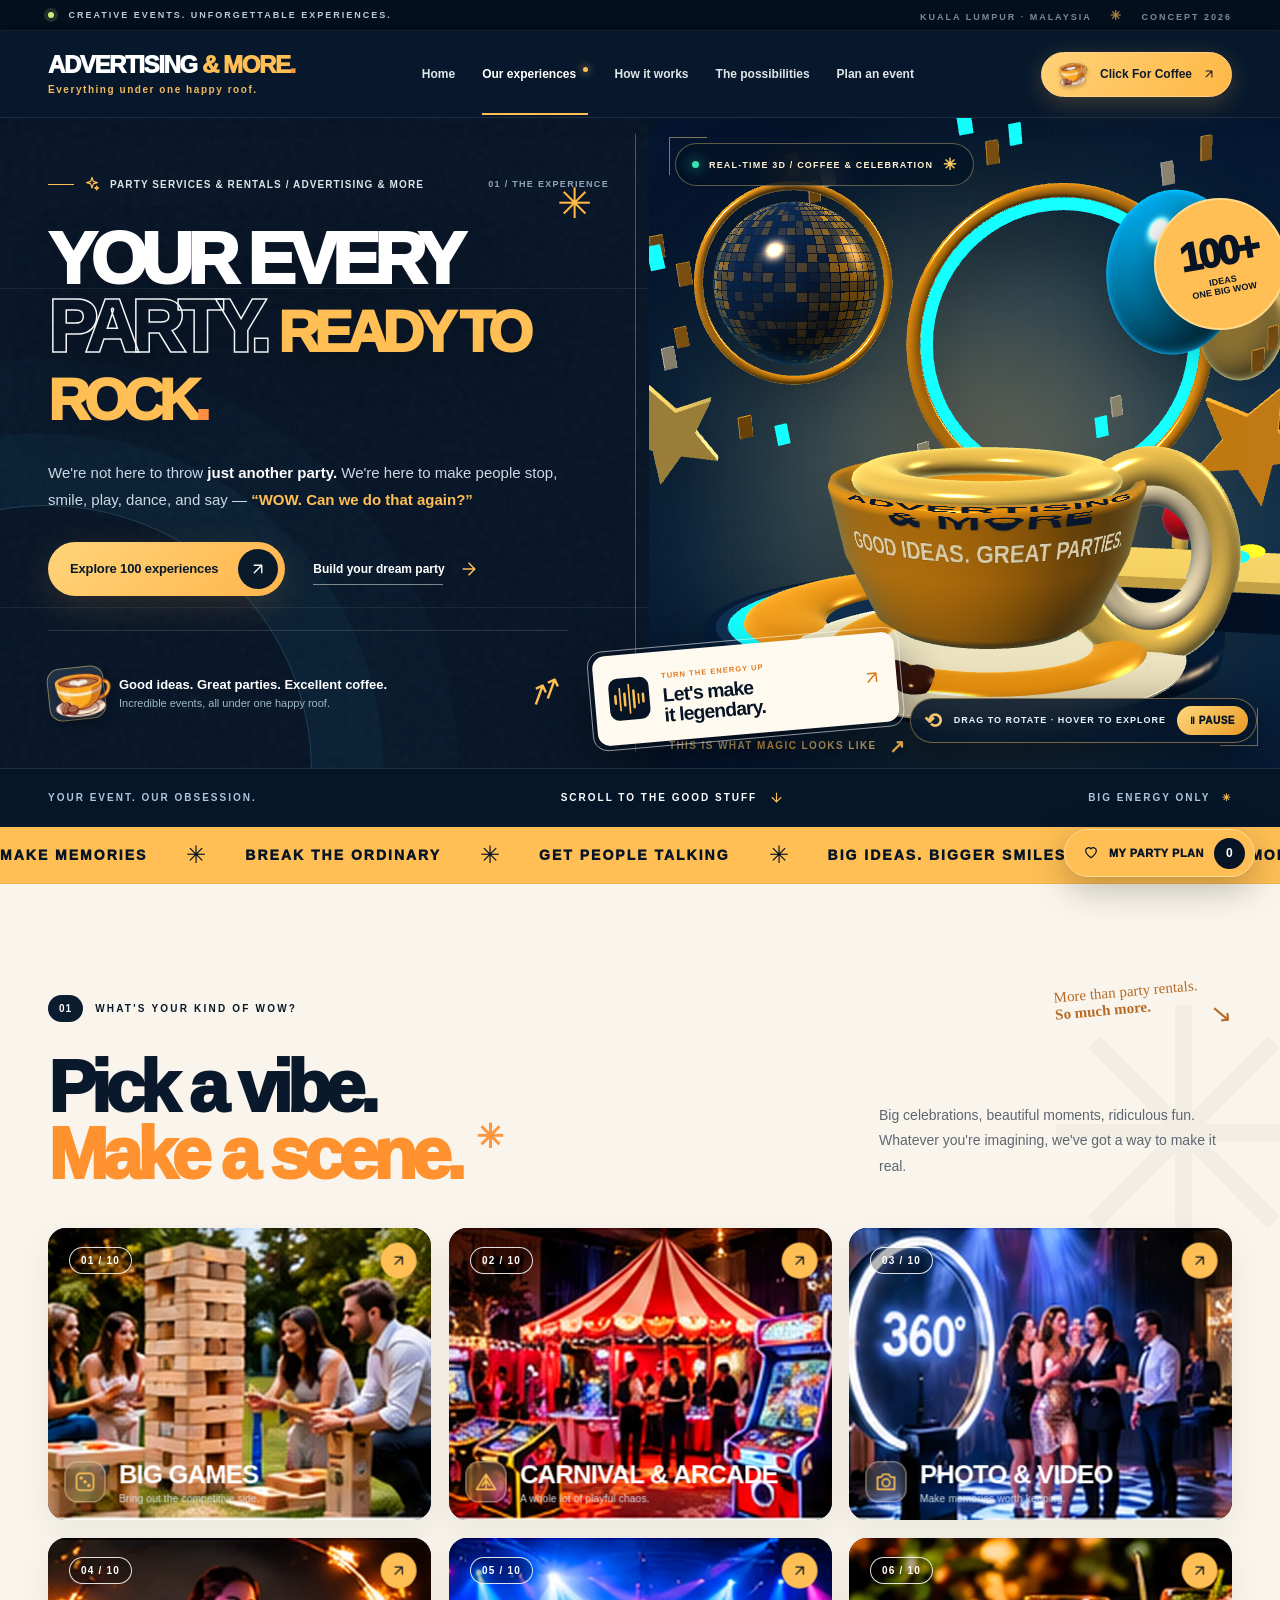
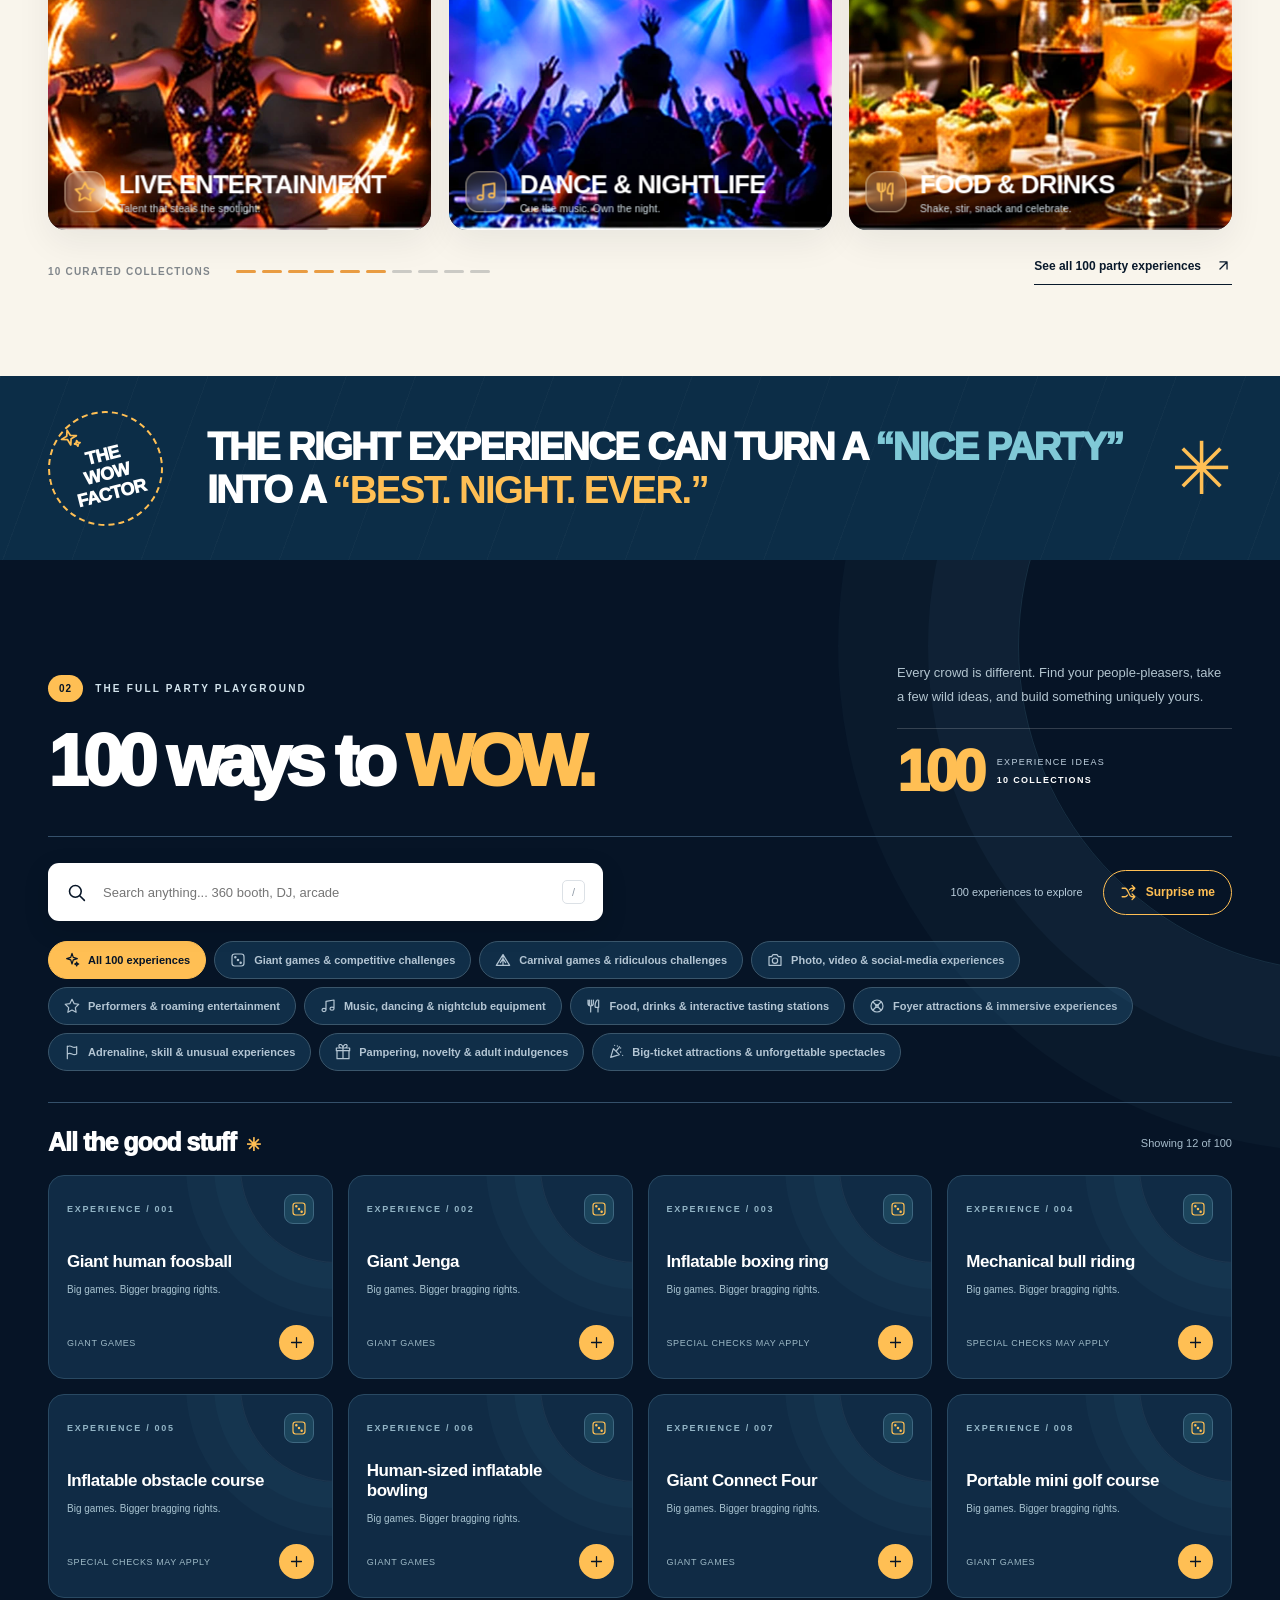
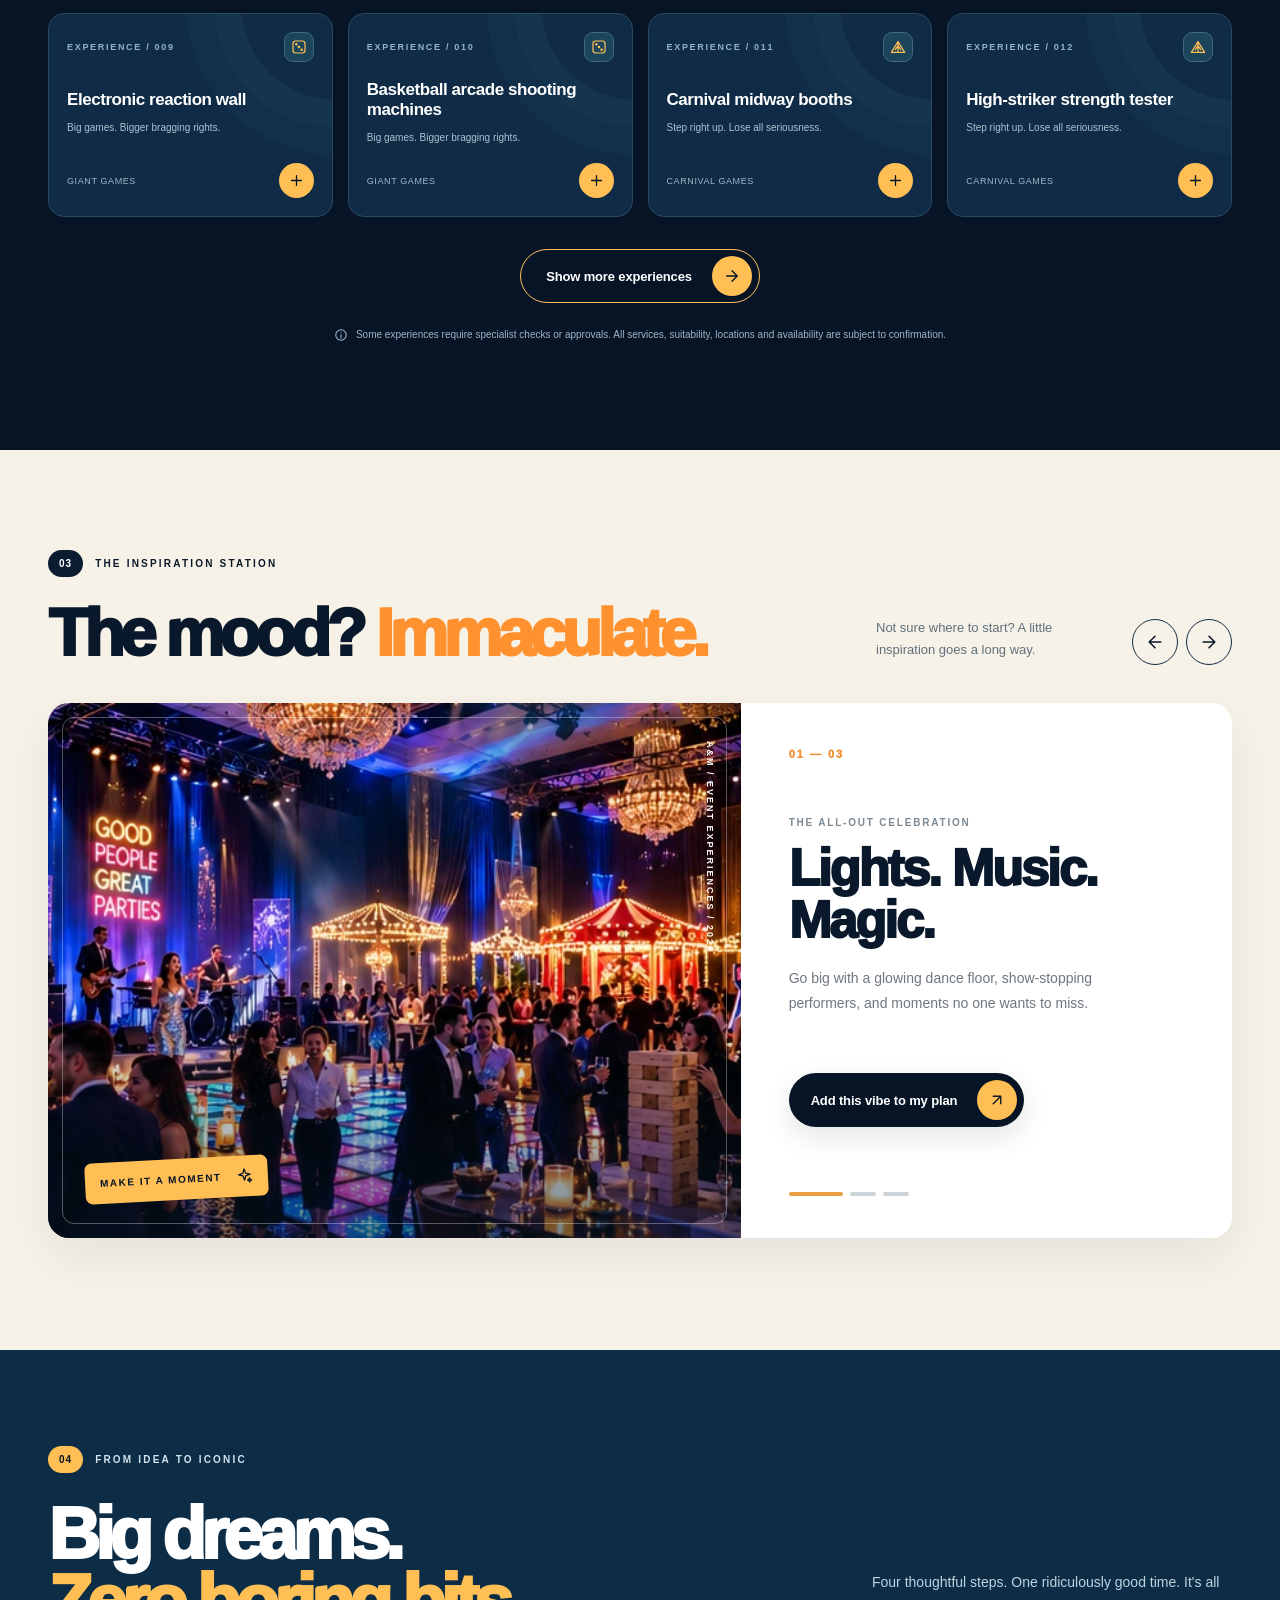
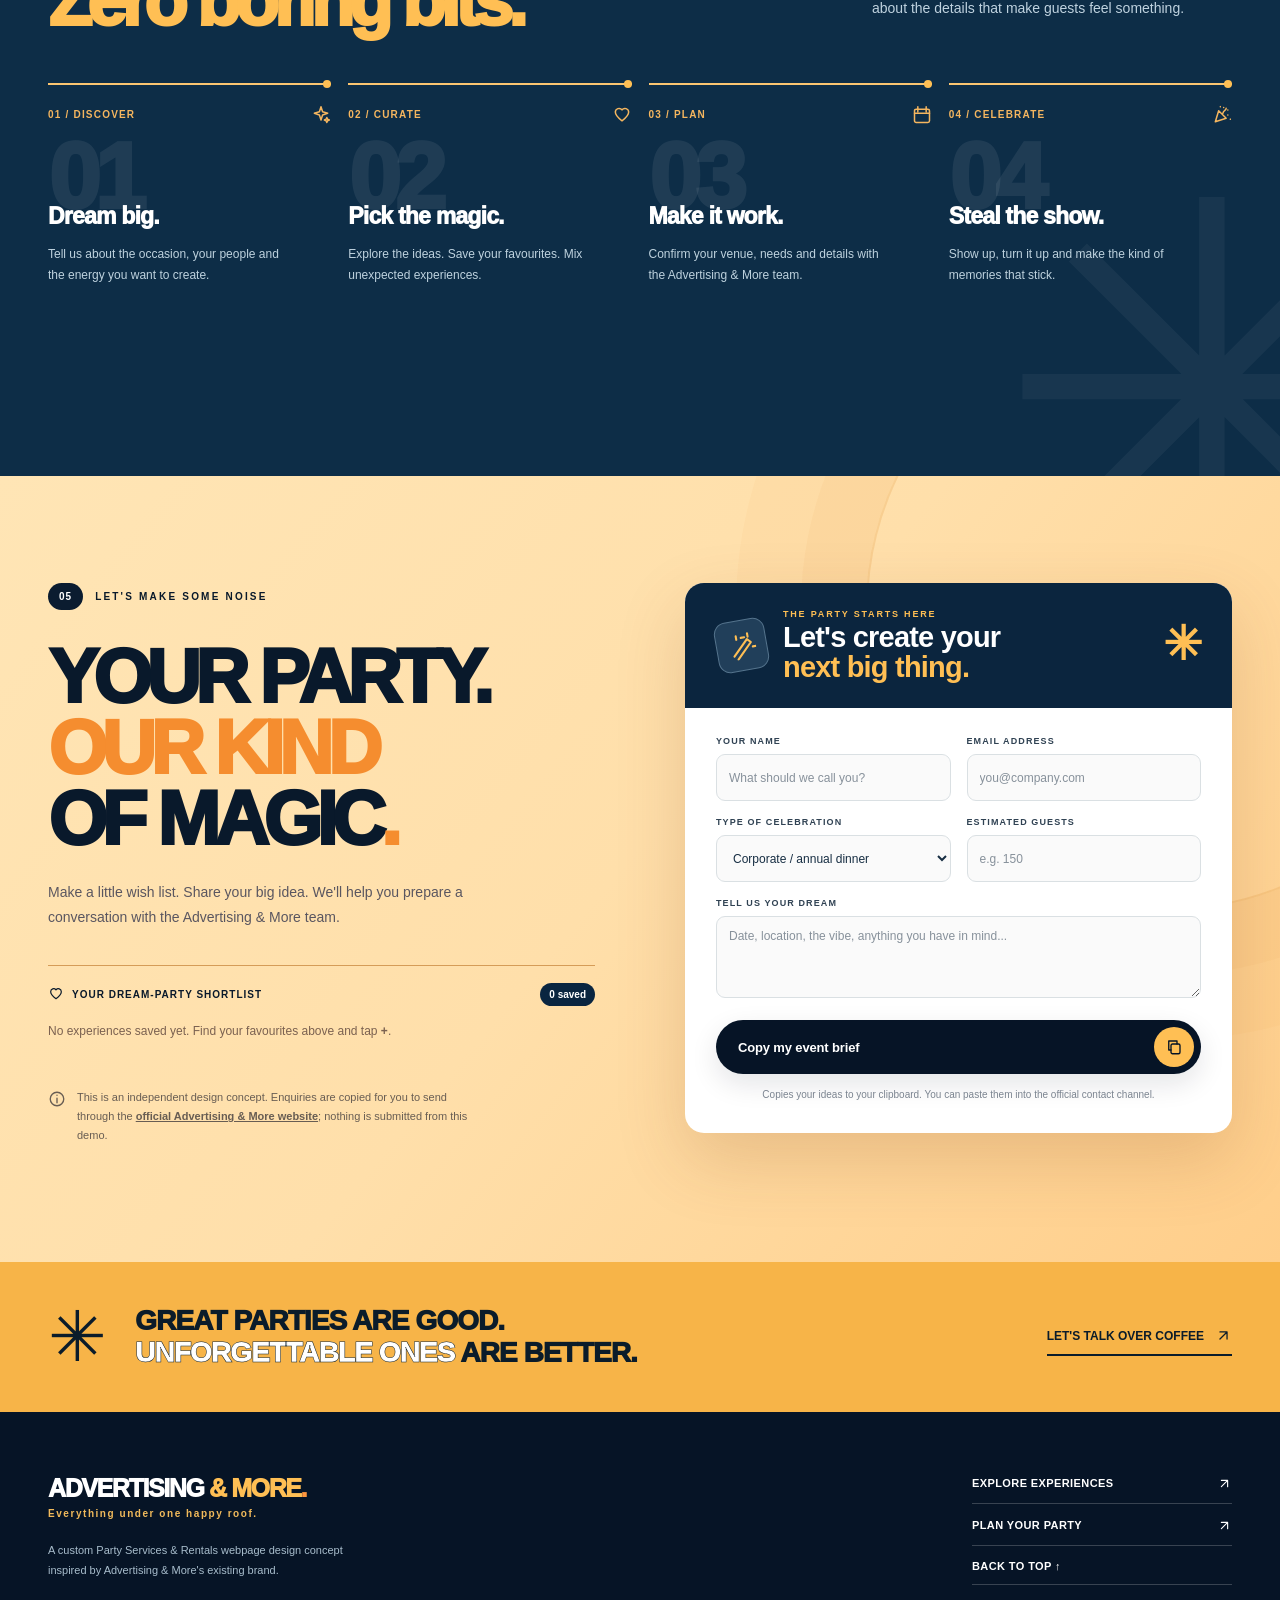
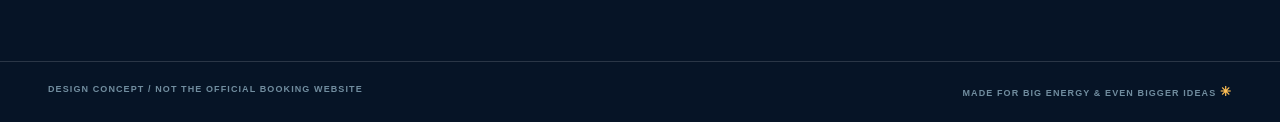
<file: index.html>
<!doctype html>
<html lang="en">
<head>
<meta charset="utf-8" />
<meta name="viewport" content="width=device-width, initial-scale=1" />
<meta name="theme-color" content="#061426" />
<meta name="description" content="An original Advertising & More concept for party services and rentals. Explore 100 party experiences and build a bespoke event shortlist." />
<title>Party Services & Rentals | Advertising & More — Premium Concept</title>
<link rel="stylesheet" href="styles.css" />
</head>
<body>
<svg aria-hidden="true" class="svg-sprite" xmlns="http://www.w3.org/2000/svg">
<symbol id="ic-arrow" viewBox="0 0 24 24"><path d="M5 12h14m-7-7 7 7-7 7"/></symbol>
<symbol id="ic-arrow-up" viewBox="0 0 24 24"><path d="M7 17 17 7M7 7h10v10"/></symbol>
<symbol id="ic-spark" viewBox="0 0 24 24"><path d="m12 2 1.9 6.1L20 10l-6.1 1.9L12 18l-1.9-6.1L4 10l6.1-1.9L12 2Zm7 13 .9 2.1L22 18l-2.1.9L19 21l-.9-2.1L16 18l2.1-.9L19 15Z"/></symbol>
<symbol id="ic-play" viewBox="0 0 24 24"><path d="m9 6 10 6-10 6z"/></symbol>
<symbol id="ic-bolt" viewBox="0 0 24 24"><path d="m13 2-9 12h7l-1 8 10-12h-7z"/></symbol>
<symbol id="ic-coffee" viewBox="0 0 24 24"><path d="M5 8h13v5a6.5 6.5 0 0 1-13 0V8Zm13 1h1.5a2.5 2.5 0 0 1 0 5H18M3 20h18M8 4v2m5-2v2"/></symbol>
<symbol id="ic-menu" viewBox="0 0 24 24"><path d="M4 7h16M4 12h16M4 17h16"/></symbol>
<symbol id="ic-close" viewBox="0 0 24 24"><path d="M5 5 19 19M19 5 5 19"/></symbol>
<symbol id="ic-search" viewBox="0 0 24 24"><circle cx="10.7" cy="10.7" r="6.7"/><path d="m16 16 5 5"/></symbol>
<symbol id="ic-plus" viewBox="0 0 24 24"><path d="M12 5v14M5 12h14"/></symbol>
<symbol id="ic-check" viewBox="0 0 24 24"><path d="m4 12 5 5L20 6"/></symbol>
<symbol id="ic-heart" viewBox="0 0 24 24"><path d="M20 8.5c0 4.5-8 10.5-8 10.5S4 13 4 8.5a4.5 4.5 0 0 1 8-2.7 4.5 4.5 0 0 1 8 2.7Z"/></symbol>
<symbol id="ic-sliders" viewBox="0 0 24 24"><path d="M4 6h16M4 12h16M4 18h16"/><circle cx="9" cy="6" r="2" fill="var(--navy)"/><circle cx="16" cy="12" r="2" fill="var(--navy)"/><circle cx="9" cy="18" r="2" fill="var(--navy)"/></symbol>
<symbol id="ic-dice" viewBox="0 0 24 24"><rect x="3" y="3" width="18" height="18" rx="4"/><circle cx="8" cy="8" r="1"/><circle cx="16" cy="16" r="1"/><circle cx="12" cy="12" r="1"/></symbol>
<symbol id="ic-tent" viewBox="0 0 24 24"><path d="M2 20h20L12 4 2 20Zm10-16v16m-4-4 4-6 4 6"/></symbol>
<symbol id="ic-camera" viewBox="0 0 24 24"><path d="M3 7h4l2-3h6l2 3h4v13H3z"/><circle cx="12" cy="13" r="4"/></symbol>
<symbol id="ic-star" viewBox="0 0 24 24"><path d="m12 2 3.1 6.4 7 1-5.1 5 1.2 7-6.2-3.3-6.2 3.3 1.2-7-5.1-5 7-1z"/></symbol>
<symbol id="ic-music" viewBox="0 0 24 24"><path d="M9 18V5l12-2v13M9 18a3 2.3 0 1 1-6 0 3 2.3 0 0 1 6 0Zm12-2a3 2.3 0 1 1-6 0 3 2.3 0 0 1 6 0Z"/></symbol>
<symbol id="ic-utensils" viewBox="0 0 24 24"><path d="M5 3v8m3-8v8M3 3v5a4 4 0 0 0 8 0V3M7 12v9M17 3c-3 2-4 8-3 11h5V3M18 14v7"/></symbol>
<symbol id="ic-disc" viewBox="0 0 24 24"><circle cx="12" cy="12" r="9"/><circle cx="12" cy="12" r="2"/><path d="M6 6l12 12M18 6 6 18"/></symbol>
<symbol id="ic-flag" viewBox="0 0 24 24"><path d="M5 22V3m0 1c7-4 7 4 14 0v11c-7 4-7-4-14 0"/></symbol>
<symbol id="ic-gift" viewBox="0 0 24 24"><path d="M3 10h18v12H3zM2 6h20v4H2zM12 6v16m0-16C8 6 5 5 6 2c1-3 6-1 6 4Zm0 0c4 0 7-1 6-4-1-3-6-1-6 4Z"/></symbol>
<symbol id="ic-party" viewBox="0 0 24 24"><path d="m4 20 4-13 9 9L4 20ZM14 3l.01.01M19 6l.01.01M19 12l.01.01M10 2l.01.01M22 17l.01.01M13 10c1-4 4-3 4-6"/></symbol>
<symbol id="ic-wand" viewBox="0 0 24 24"><path d="m4 20 13-13 3 3L7 23M18 2v3m-6 0h3m6 9h3M8 3v3"/></symbol>
<symbol id="ic-clock" viewBox="0 0 24 24"><circle cx="12" cy="12" r="9"/><path d="M12 7v5l4 2"/></symbol>
<symbol id="ic-calendar" viewBox="0 0 24 24"><rect x="3" y="5" width="18" height="16" rx="2"/><path d="M7 2v6M17 2v6M3 10h18"/></symbol>
<symbol id="ic-users" viewBox="0 0 24 24"><circle cx="9" cy="8" r="3"/><path d="M3 21v-3a6 6 0 0 1 12 0v3H3ZM17 5a3 3 0 0 1 0 6m0 4a5 5 0 0 1 4 5"/></symbol>
<symbol id="ic-copy" viewBox="0 0 24 24"><rect x="8" y="8" width="12" height="13" rx="2"/><path d="M16 8V4H5v12h3"/></symbol>
<symbol id="ic-shuffle" viewBox="0 0 24 24"><path d="M3 6h4c5 0 5 12 10 12h4m-4-4 4 4-4 4M3 18h4c1.5 0 2.5-.9 3.5-2.4M13.5 8C14.5 6.7 15.5 6 17 6h4m-4-4 4 4-4 4"/></symbol>
<symbol id="ic-pin" viewBox="0 0 24 24"><path d="M20 10c0 6-8 12-8 12S4 16 4 10a8 8 0 0 1 16 0Z"/><circle cx="12" cy="10" r="2.4"/></symbol>
<symbol id="ic-chevron" viewBox="0 0 24 24"><path d="m8 5 7 7-7 7"/></symbol>
<symbol id="ic-info" viewBox="0 0 24 24"><circle cx="12" cy="12" r="9"/><path d="M12 11v6M12 7h.01"/></symbol>
</svg>
<div class="page-progress" id="page-progress"></div>
<a class="skip-link" href="#main">Skip to content</a>
<div class="utility-band"><div class="container utility-inner"><span><i class="live-dot"></i> CREATIVE EVENTS. UNFORGETTABLE EXPERIENCES.</span><span class="utility-right">KUALA LUMPUR · MALAYSIA <span class="utility-star">✳</span> CONCEPT 2026</span></div></div>
<header class="site-header" id="top"><div class="container header-inner">
<a class="brand" href="https://advertisingandmore.com" aria-label="Advertising and More official website"><span class="brand-line">ADVERTISING<span class="brand-amp"> &amp; MORE<span class="brand-dot">.</span></span></span><span class="brand-tag">Everything under one happy roof.</span></a>
<nav class="desktop-nav" aria-label="Main navigation"><a href="https://advertisingandmore.com">Home</a><a class="active" href="#discover">Our experiences <span class="nav-dot"></span></a><a href="#how">How it works</a><a href="#stories">The possibilities</a><a href="#planner">Plan an event</a></nav>
<div class="header-actions"><a class="coffee-link" href="https://advertisingandmore.com" target="_blank" rel="noopener noreferrer"><img class="header-coffee-art" src="assets/official-coffee.png" alt=""/><span>Click For Coffee</span><svg class="arrow-sm"><use href="#ic-arrow-up"/></svg></a><button class="menu-toggle" id="menu-toggle" type="button" aria-label="Open menu" aria-expanded="false"><svg><use href="#ic-menu"/></svg></button></div></div>
<div class="mobile-nav" id="mobile-nav" aria-label="Mobile navigation"><a href="#discover">Explore experiences</a><a href="#how">How it works</a><a href="#stories">Our possibilities</a><a href="#planner">Plan your event</a><a href="https://advertisingandmore.com">Advertising &amp; More website ↗</a></div></header>
<main id="main">
<section class="hero" aria-labelledby="hero-heading">
<div class="hero-noise"></div><div class="hero-gridline hero-gridline-1"></div><div class="hero-gridline hero-gridline-2"></div>
<div class="container hero-layout"><div class="hero-left">
<div class="hero-kicker"><span class="kicker-line"></span><svg><use href="#ic-spark"/></svg><span>PARTY SERVICES &amp; RENTALS / ADVERTISING &amp; MORE</span><span class="kicker-n">01 / THE EXPERIENCE</span></div>
<div class="hero-headline-wrap"><h1 id="hero-heading">YOUR EVERY<br/><span class="headline-outline">PARTY.</span> <span class="headline-gold">READY TO ROCK<span class="headline-period">.</span></span></h1><span class="hero-sketch" aria-hidden="true">✳</span></div>
<p class="hero-lead">We're not here to throw <em>just another party.</em> We're here to make people stop, smile, play, dance, and say — <strong>“WOW. Can we do that again?”</strong></p>
<div class="hero-cta"><a href="#discover" class="btn btn-gold magnetic"><span>Explore 100 experiences</span><span class="btn-circle"><svg><use href="#ic-arrow-up"/></svg></span></a><a href="#planner" class="text-cta">Build your dream party <span class="arrow-line"><svg><use href="#ic-arrow"/></svg></span></a></div>
<div class="hero-mini"><div class="hero-mini-symbol"><img src="assets/official-coffee.png" alt="" /></div><div><strong>Good ideas. Great parties. Excellent coffee.</strong><span>Incredible events, all under one happy roof.</span></div><div class="hero-mini-arrows" aria-hidden="true">↗↗</div></div>
</div><div class="hero-right" id="hero-parallax">
<div class="hero-image hero-3d-stage" id="scene-wrap">
 <div class="scene-spotlight"></div>
 <canvas id="party-webgl" aria-label="Interactive three-dimensional branded golden coffee cup, rotating disco ball, carnival props and arcade joystick" role="img"></canvas>
 <div class="steam-layer" aria-hidden="true"><i></i><i></i><i></i></div>
 <div class="scene-corner scene-corner-tl"></div><div class="scene-corner scene-corner-br"></div>
 <div class="scene-lens-label"><span class="scene-live"></span> REAL-TIME 3D / COFFEE &amp; CELEBRATION <span class="scene-orbit-mark">✳</span></div>
 <div class="scene-control-bar"><span class="scene-drag-icon">⟲</span><span id="scene-hint">DRAG TO ROTATE · HOVER TO EXPLORE</span><button id="scene-pause" type="button" aria-label="Pause 3D animation" aria-pressed="false">Ⅱ <span>PAUSE</span></button></div>
 <div class="scene-fallback" id="scene-fallback" hidden>
 <img class="fallback-universe" src="assets/3d-party-universe.webp" alt="3D party display with golden disco ball, arcade controls and photo booth"/>
 <img class="fallback-brand-cup" src="assets/official-coffee.png" alt="Advertising &amp; More's original illustrated coffee cup"/>
 <span class="fallback-orbit orbit-one" aria-hidden="true"></span><span class="fallback-orbit orbit-two" aria-hidden="true"></span>
 </div>
 </div>
<div class="orbit-stamp"><div class="orbit-text"><b>100+</b><span>IDEAS<br/>ONE BIG WOW</span></div></div>
<div class="hero-float-card"><span class="equalizer" aria-hidden="true"><i></i><i></i><i></i><i></i><i></i><i></i><i></i></span><div><span>TURN THE ENERGY UP</span><strong>Let's make<br/>it legendary.</strong></div><svg><use href="#ic-arrow-up"/></svg></div>
<div class="hero-photo-caption">THIS IS WHAT <em>MAGIC</em> LOOKS LIKE <span>↗</span></div>
</div></div>
<div class="hero-bottom"><div class="container hero-bottom-inner"><span>YOUR EVENT. OUR OBSESSION.</span><div class="scroll-cue"><span>SCROLL TO THE GOOD STUFF</span><svg><use href="#ic-arrow"/></svg></div><span>BIG ENERGY ONLY <i>✳</i></span></div></div></section>
<div class="marquee" aria-label="Made for extraordinary moments"><div class="marquee-track" aria-hidden="true"><span>MAKE MEMORIES</span><i>✳</i><span>BREAK THE ORDINARY</span><i>✳</i><span>GET PEOPLE TALKING</span><i>✳</i><span>BIG IDEAS. BIGGER SMILES.</span><i>✳</i><span>MAKE MEMORIES</span><i>✳</i><span>BREAK THE ORDINARY</span><i>✳</i><span>GET PEOPLE TALKING</span><i>✳</i><span>BIG IDEAS. BIGGER SMILES.</span><i>✳</i></div></div>
<section class="discovery-section" id="discover"><div class="container"><div class="section-strap reveal"><span class="eyebrow-dark"><span class="number-pill">01</span> WHAT'S YOUR KIND OF WOW?</span><span class="handnote">More than party rentals. <b>So much more.</b> <span>↘</span></span></div>
<div class="discovery-title-row reveal"><div><h2 class="section-heading">Pick a vibe.<br/><em>Make a scene.</em><span class="heading-star">✳</span></h2></div><p>Big celebrations, beautiful moments, ridiculous fun. Whatever you're imagining, we've got a way to make it real.</p></div>
<div class="feature-grid" id="featured-categories" aria-label="Explore featured party categories"></div>
<div class="discovery-bottom reveal"><div class="discovery-index"><span>10 CURATED COLLECTIONS</span><span class="index-bar"><i></i><i></i><i></i><i></i><i></i><i></i><i></i><i></i><i></i><i></i></span></div><a href="#catalogue" class="underline-link">See all 100 party experiences <svg><use href="#ic-arrow-up"/></svg></a></div>
</div></section>
<section class="spotlight-strip" aria-label="Experiences highlight"><div class="container spotlight-inner"><div class="spotlight-badge"><svg><use href="#ic-spark"/></svg><span>THE<br/>WOW<br/>FACTOR</span></div><div class="spotlight-message">THE RIGHT EXPERIENCE CAN TURN A <span>“NICE PARTY”</span> INTO A <strong>“BEST. NIGHT. EVER.”</strong></div><div class="spotlight-squiggle" aria-hidden="true">✳</div></div></section>
<section class="catalogue-section" id="catalogue"><div class="container"><div class="catalogue-heading reveal"><div><span class="eyebrow-light"><span class="number-pill dark-pill">02</span> THE FULL PARTY PLAYGROUND</span><h2 class="section-heading light">100 ways to <em>WOW.</em></h2></div><div class="catalogue-side"><p>Every crowd is different. Find your people-pleasers, take a few wild ideas, and build something uniquely yours.</p><div class="catalogue-total"><span>100</span><div>EXPERIENCE IDEAS<br/><strong>10 COLLECTIONS</strong></div></div></div></div>
<div class="catalogue-tools reveal"><div class="search-box"><svg><use href="#ic-search"/></svg><input type="search" id="search" aria-label="Search experiences" placeholder="Search anything... 360 booth, DJ, arcade" autocomplete="off" /><kbd>/</kbd></div><div class="tool-right"><span id="results-count" aria-live="polite">100 experiences to explore</span><button id="surprise-me" class="tool-button" type="button"><svg><use href="#ic-shuffle"/></svg> Surprise me</button></div></div>
<div class="catalogue-tabs" id="category-tabs" role="tablist" aria-label="Filter experiences by category"></div>
<div class="catalogue-results-bar"><h3 id="results-heading">All the good stuff <span class="tiny-star">✳</span></h3><span id="shown-count">Showing 12 of 100</span></div>
<div class="service-grid" id="service-grid" aria-live="polite"></div>
<div class="catalogue-bottom"><button id="load-more" type="button" class="btn btn-outline-light"><span>Show more experiences</span><span class="btn-circle"><svg><use href="#ic-arrow"/></svg></span></button><div class="catalogue-disclaimer"><svg><use href="#ic-info"/></svg> Some experiences require specialist checks or approvals. All services, suitability, locations and availability are subject to confirmation.</div></div></div></section>
<section class="story-section" id="stories"><div class="container"><div class="story-head reveal"><div><span class="eyebrow-dark"><span class="number-pill">03</span> THE INSPIRATION STATION</span><h2 class="section-heading">The mood? <em>Immaculate.</em></h2></div><div class="story-head-right"><p>Not sure where to start? A little inspiration goes a long way.</p><div class="story-arrows"><button id="mood-prev" aria-label="Previous event inspiration" type="button"><svg><use href="#ic-arrow"/></svg></button><button id="mood-next" aria-label="Next event inspiration" type="button"><svg><use href="#ic-arrow"/></svg></button></div></div></div>
<div class="story-showcase reveal"><div class="story-main-photo" id="mood-photo"><div class="photo-gradient"></div><div class="story-photo-tag">MAKE IT A MOMENT <svg><use href="#ic-spark"/></svg></div><span class="story-photo-vertical">A&amp;M / EVENT EXPERIENCES / 2026</span></div><div class="story-panel"><span class="story-counter" id="mood-counter">01 — 03</span><div><div class="story-category" id="mood-eyebrow">FOR THE UNFORGETTABLE</div><h3 id="mood-name">Make it a whole mood.</h3><p id="mood-description">Not just an event. A story everyone remembers.</p></div><button id="mood-cta" class="btn btn-navy" type="button"><span>Add this vibe to my plan</span><span class="btn-circle"><svg><use href="#ic-arrow-up"/></svg></span></button><div class="mood-dots" id="mood-dots" aria-label="Choose a mood"></div></div></div></div></section>
<section class="process-section" id="how"><div class="container"><div class="process-head reveal"><div><span class="eyebrow-light"><span class="number-pill dark-pill">04</span> FROM IDEA TO ICONIC</span><h2 class="section-heading light">Big dreams.<br/><em>Zero boring bits.</em></h2></div><p>Four thoughtful steps. One ridiculously good time. It's all about the details that make guests feel something.</p></div><div class="steps"><div class="step reveal"><div class="step-top"><span>01 / DISCOVER</span><svg><use href="#ic-spark"/></svg></div><div class="step-number">01</div><h3>Dream big.</h3><p>Tell us about the occasion, your people and the energy you want to create.</p></div><div class="step reveal"><div class="step-top"><span>02 / CURATE</span><svg><use href="#ic-heart"/></svg></div><div class="step-number">02</div><h3>Pick the magic.</h3><p>Explore the ideas. Save your favourites. Mix unexpected experiences.</p></div><div class="step reveal"><div class="step-top"><span>03 / PLAN</span><svg><use href="#ic-calendar"/></svg></div><div class="step-number">03</div><h3>Make it work.</h3><p>Confirm your venue, needs and details with the Advertising &amp; More team.</p></div><div class="step reveal"><div class="step-top"><span>04 / CELEBRATE</span><svg><use href="#ic-party"/></svg></div><div class="step-number">04</div><h3>Steal the show.</h3><p>Show up, turn it up and make the kind of memories that stick.</p></div></div></div></section>
<section class="planner-section" id="planner"><div class="container planner-layout"><div class="planner-copy reveal"><span class="eyebrow-dark"><span class="number-pill">05</span> LET'S MAKE SOME NOISE</span><h2 class="section-heading">YOUR PARTY.<br/><em>OUR KIND</em><br/>OF MAGIC<span class="orange-dot">.</span></h2><p>Make a little wish list. Share your big idea. We'll help you prepare a conversation with the Advertising &amp; More team.</p><div class="selected-list-head"><span><svg><use href="#ic-heart"/></svg> YOUR DREAM-PARTY SHORTLIST</span><span id="shortlist-count">0 saved</span></div><div class="selected-list" id="selected-list"><div class="nothing-selected">No experiences saved yet. Find your favourites above and tap <b>+</b>.</div></div><div class="planner-note"><svg><use href="#ic-info"/></svg><span>This is an independent design concept. Enquiries are copied for you to send through the <a href="https://advertisingandmore.com">official Advertising &amp; More website</a>; nothing is submitted from this demo.</span></div></div>
<div class="planner-card reveal"><div class="planner-card-top"><div class="planner-card-icon"><svg><use href="#ic-wand"/></svg></div><div><span>THE PARTY STARTS HERE</span><h3>Let's create your<br/><em>next big thing.</em></h3></div><span class="planner-card-stamp">✳</span></div><form id="enquiry-form"><div class="form-grid"><div class="form-field"><label for="guest-name">Your name</label><input id="guest-name" type="text" placeholder="What should we call you?" autocomplete="name" /></div><div class="form-field"><label for="guest-email">Email address</label><input id="guest-email" type="email" placeholder="you@company.com" autocomplete="email" /></div><div class="form-field"><label for="event-kind">Type of celebration</label><select id="event-kind"><option>Corporate / annual dinner</option><option>Brand activation</option><option>Wedding / celebration</option><option>Private party</option><option>Company family day</option><option>Themed experience</option><option>Other amazing event</option></select></div><div class="form-field"><label for="guest-count">Estimated guests</label><input id="guest-count" type="number" min="1" placeholder="e.g. 150" /></div><div class="form-field form-full"><label for="event-notes">Tell us your dream</label><textarea id="event-notes" rows="4" placeholder="Date, location, the vibe, anything you have in mind..."></textarea></div></div><button class="btn btn-navy planner-submit" type="submit"><span>Copy my event brief</span><span class="btn-circle"><svg><use href="#ic-copy"/></svg></span></button><p class="copy-explanation">Copies your ideas to your clipboard. You can paste them into the official contact channel.</p></form></div></div></section>
<section class="final-band"><div class="container final-inner"><span class="final-star">✳</span><p>GREAT PARTIES ARE GOOD.<br/><em>UNFORGETTABLE ONES</em> ARE BETTER.</p><a href="https://advertisingandmore.com" target="_blank" rel="noopener noreferrer">LET'S TALK OVER COFFEE <svg><use href="#ic-arrow-up"/></svg></a></div></section>
</main>
<footer class="site-footer"><div class="container footer-grid"><div><a class="brand" href="https://advertisingandmore.com"><span class="brand-line">ADVERTISING<span class="brand-amp"> &amp; MORE<span class="brand-dot">.</span></span></span><span class="brand-tag">Everything under one happy roof.</span></a><p>A custom Party Services &amp; Rentals webpage design concept inspired by Advertising &amp; More's existing brand.</p></div><div class="footer-right"><a href="#discover">EXPLORE EXPERIENCES <svg><use href="#ic-arrow-up"/></svg></a><a href="#planner">PLAN YOUR PARTY <svg><use href="#ic-arrow-up"/></svg></a><a href="#top">BACK TO TOP ↑</a></div></div><div class="container footline"><span>DESIGN CONCEPT / NOT THE OFFICIAL BOOKING WEBSITE</span><span>MADE FOR BIG ENERGY &amp; EVEN BIGGER IDEAS <b>✳</b></span></div></footer>
<button class="floating-shortlist" type="button" id="floating-shortlist" aria-label="Open event planner with your saved experiences"><svg><use href="#ic-heart"/></svg><span>MY PARTY PLAN</span><strong id="floating-counter">0</strong></button>
<div class="service-modal" id="service-modal" role="dialog" aria-modal="true" aria-labelledby="modal-heading" aria-hidden="true"><div class="modal-shade" id="modal-shade"></div><div class="modal-card"><button class="modal-close" type="button" id="modal-close" aria-label="Close experience details"><svg><use href="#ic-close"/></svg></button><span class="modal-eyebrow" id="modal-eyebrow"></span><div class="modal-graphic"><svg><use href="#ic-party"/></svg><span>YOUR NEXT BIG WOW ✳</span></div><h2 id="modal-heading"></h2><p id="modal-description"></p><div class="modal-note"><svg><use href="#ic-info"/></svg> Exact arrangements, suitability and availability are confirmed directly with Advertising &amp; More.</div><button class="btn btn-gold modal-add" id="modal-add" type="button"><span>Add to my party plan</span><span class="btn-circle"><svg><use href="#ic-plus"/></svg></span></button></div></div>
<div class="toast" id="toast" role="status" aria-live="polite"></div>
<script src="app.js" defer></script>
<script src="scene3d.js" defer></script>
<script src="motion-details.js" defer></script>
</body></html>
</file>
<file: styles.css>
:root{--navy:#061426;--navy2:#0b2341;--navy3:#133550;--cream:#f9f5ec;--cream2:#fffaf1;--ink:#09192b;--gold:#ffbf54;--gold2:#ff963e;--lime:#d1f07a;--aqua:#6cd6e6;--muted:#65707a;--line:#dddcd6;--w:1376px;--radius:22px}
*{box-sizing:border-box}html{scroll-behavior:smooth;scroll-padding-top:100px}body{margin:0;background:var(--cream);color:var(--ink);font-family:'Inter',Arial,sans-serif;-webkit-font-smoothing:antialiased;overflow-x:hidden}button,input,select,textarea{font:inherit}button{cursor:pointer}a{color:inherit;text-decoration:none}svg{width:20px;height:20px;fill:none;stroke:currentColor;stroke-width:1.8;stroke-linecap:round;stroke-linejoin:round;flex:none}.svg-sprite{position:absolute;width:0;height:0;overflow:hidden}::selection{background:var(--gold);color:#061426}:focus-visible{outline:3px solid #f6903e!important;outline-offset:3px}.container{max-width:var(--w);padding:0 48px;margin:0 auto}.skip-link{position:absolute;top:-100px;left:15px;background:white;color:black;z-index:100;padding:12px}.skip-link:focus{top:12px}.page-progress{position:fixed;left:0;top:0;height:3px;width:0;z-index:60;background:linear-gradient(90deg,#ff9e43,#ffda7c,#86e5d8);box-shadow:0 0 18px #ffc063}.utility-band{height:31px;background:#040f1d;color:#b8cadb;border-bottom:1px solid #ffffff12}.utility-inner{display:flex;justify-content:space-between;align-items:center;height:100%;font-size:9px;font-weight:800;letter-spacing:2px}.live-dot{display:inline-block;width:6px;height:6px;background:#d0ea77;border-radius:50%;margin-right:10px;box-shadow:0 0 0 4px #d0ea7725;animation:livePulse 2.6s infinite}.utility-right{opacity:.65}.utility-star{font-size:13px;color:var(--gold);padding:0 14px}
.site-header{position:sticky;top:0;z-index:40;background:#07182d;color:white;border-bottom:1px solid #ffffff18;box-shadow:0 5px 24px #08142608}.header-inner{min-height:86px;display:flex;justify-content:space-between;align-items:center;gap:22px}.brand{display:inline-flex;flex-direction:column;flex:none;max-width:275px}.brand-line{display:block;font-family:'Inter Display','Inter',Arial,sans-serif;font-weight:950;font-size:24px;letter-spacing:-1.4px;white-space:nowrap;line-height:1}.brand-amp{color:var(--gold)}.brand-dot{color:var(--gold2)}.brand-tag{display:block;font-size:10px;letter-spacing:1.55px;color:#f1ba5b;font-weight:550;margin-top:7px}.desktop-nav{display:flex;gap:27px;align-items:center}.desktop-nav a{font-size:12px;color:#e0e6e8;font-weight:720;position:relative;white-space:nowrap;transition:color .22s}.desktop-nav a:hover,.desktop-nav a.active{color:white}.nav-dot{display:inline-block;height:5px;width:5px;background:var(--gold);border-radius:50%;vertical-align:top;margin-left:3px;box-shadow:0 0 8px #ffc561}.desktop-nav a.active:after{content:'';width:100%;height:2px;position:absolute;bottom:-34px;left:0;background:var(--gold)}.header-actions{display:flex;align-items:center;gap:12px}.coffee-link{height:45px;padding:0 15px;display:inline-flex;align-items:center;gap:10px;border:1px solid #ffd387;background:linear-gradient(125deg,#ffd277,#ffb746);color:#111b29;font-weight:900;font-size:12px;white-space:nowrap;border-radius:26px;box-shadow:0 6px 24px #ffb8493a;transition:transform .25s,box-shadow .25s}.coffee-link svg{width:16px;height:16px}.coffee-link:hover{transform:translateY(-3px);box-shadow:0 8px 34px #ffbd5373}.coffee-link .arrow-sm{width:14px;height:14px}.menu-toggle{display:none;border:1px solid #fff3;background:transparent;color:white;border-radius:11px;width:44px;height:44px;align-items:center;justify-content:center}.mobile-nav{display:none}
.hero{background:#061426;color:#fff;position:relative;overflow:hidden}.hero-noise{position:absolute;inset:0;pointer-events:none;opacity:.18;background-image:url('data:image/svg+xml,%3Csvg viewBox="0 0 180 180" xmlns="http://www.w3.org/2000/svg"%3E%3Cfilter id="n"%3E%3CfeTurbulence type="fractalNoise" baseFrequency=".53" numOctaves="3" stitchTiles="stitch"/%3E%3C/filter%3E%3Crect width="100%25" height="100%25" filter="url(%23n)" opacity=".22"/%3E%3C/svg%3E')}.hero:before{content:'';position:absolute;left:-220px;bottom:-210px;height:530px;width:530px;border:1px solid #407b906b;border-radius:50%;box-shadow:0 0 0 72px #11374b40,0 0 0 146px #11374b23}.hero-gridline{height:1px;position:absolute;left:0;right:0;background:#ffffff12;pointer-events:none}.hero-gridline-1{top:24%}.hero-gridline-2{top:69%}.hero-layout{display:grid;grid-template-columns:minmax(0,1.13fr) minmax(0,1fr);min-height:635px;position:relative;padding-right:0}.hero-left{min-width:0;padding:58px 40px 48px 0;z-index:2;position:relative}.hero-kicker{display:flex;align-items:center;gap:10px;color:#d9e5e7;font-size:10px;font-weight:880;letter-spacing:2.2px;margin-bottom:34px}.hero-kicker svg{width:16px;height:16px;color:var(--gold)}.kicker-line{width:26px;height:1px;background:var(--gold)}.kicker-n{color:#91a7bb;margin-left:auto;font-size:9px;letter-spacing:1.3px}.hero-headline-wrap{position:relative}.hero h1{font-family:'Inter Display','Inter',Arial,sans-serif;font-size:clamp(72px,6.05vw,104px);font-weight:950;letter-spacing:-.083em;line-height:.92;white-space:nowrap;margin:0;text-shadow:0 15px 45px #0004}.headline-outline{-webkit-text-stroke:1.5px #f5f6f6;color:transparent}.headline-gold{color:var(--gold);position:relative}.headline-gold:after{content:'';height:7px;width:39%;background:var(--gold);position:absolute;right:6px;bottom:-9px;transform:skew(-20deg);border-radius:30px}.headline-period{color:#ff8e42}.hero-sketch{position:absolute;right:3%;top:-23%;color:#ffb949;font-size:42px;animation:spinSlow 18s linear infinite}.hero-lead{margin:29px 0 28px;max-width:545px;color:#cbd9e5;font-size:15px;line-height:1.82}.hero-lead em{color:white;font-weight:720;font-style:normal}.hero-lead strong{color:var(--gold);font-weight:900}.hero-cta{display:flex;align-items:center;gap:28px;flex-wrap:wrap}.btn{border-radius:100px;border:0;display:inline-flex;align-items:center;justify-content:space-between;gap:20px;min-height:54px;padding:6px 7px 6px 22px;font-weight:900;font-size:13px;letter-spacing:-.15px;transition:transform .25s,box-shadow .25s,background .25s}.btn:hover{transform:translateY(-3px)}.btn-gold{background:linear-gradient(135deg,#ffd47a,#ffb54c);color:#08192a;box-shadow:0 10px 36px #f7a44228}.btn-gold:hover{box-shadow:0 14px 42px #f7a4426e}.btn-circle{width:40px;height:40px;border-radius:50%;background:#091a2b;color:white;display:grid;place-items:center;transition:transform .25s}.btn:hover .btn-circle{transform:rotate(45deg)}.btn-circle svg{height:18px;width:18px}.text-cta{display:inline-flex;align-items:center;gap:14px;font-size:12px;font-weight:820;position:relative;color:#fff}.text-cta:after{content:'';position:absolute;bottom:-6px;left:0;width:calc(100% - 36px);height:1px;background:#f4f3ed80}.arrow-line{color:var(--gold);display:flex;transition:transform .3s}.text-cta:hover .arrow-line{transform:translateX(6px)}.hero-mini{display:flex;align-items:center;gap:14px;padding-top:36px;margin-top:34px;border-top:1px solid #fff2;max-width:520px}.hero-mini-symbol{height:44px;width:44px;border-radius:13px;border:1px solid #ffd07370;color:var(--gold);display:grid;place-items:center;transform:rotate(-8deg);background:#152d43}.hero-mini-symbol svg{width:25px;height:25px}.hero-mini strong{display:block;font-size:13px}.hero-mini span{font-size:11px;color:#9fb7c9;display:block;margin-top:5px}.hero-mini-arrows{font-size:29px;color:var(--gold);margin-left:auto;letter-spacing:-10px;transform:rotate(-25deg);margin-right:14px}
.hero-right{position:relative;min-height:635px;isolation:isolate}.hero-right:before{position:absolute;content:'';height:calc(100% - 32px);top:16px;left:-14px;width:1px;background:#e0cd945a}.hero-image{position:absolute;inset:0;overflow:hidden;background:url('assets/hero-party.webp') center center/cover no-repeat}.hero-image:before{content:'';position:absolute;inset:0;background:linear-gradient(90deg,#071629d9 0%,#07162921 19%,transparent 49%),linear-gradient(0deg,#020d20a3 0%,transparent 46%)}.hero-image:after{content:'';position:absolute;inset:0;background:linear-gradient(145deg,#2fd5e619,transparent 36%,#ffa62c11 100%);mix-blend-mode:screen}.hero-image-vignette{pointer-events:none;position:absolute;inset:0;border-left:1px solid #ffffff10;box-shadow:inset 0 0 90px #051b2d6e}.photo-label{position:absolute;top:25px;left:28px;background:#051728c9;border:1px solid #f5f0e73b;border-radius:40px;padding:10px 16px;color:white;font-size:9px;font-weight:850;letter-spacing:1.4px;display:flex;gap:10px;align-items:center;backdrop-filter:blur(12px)}.photo-label i{width:7px;height:7px;background:var(--lime);border-radius:50%;box-shadow:0 0 12px var(--lime);animation:livePulse 2.6s infinite}.orbit-stamp{position:absolute;top:70px;right:6%;height:132px;width:132px;display:grid;place-items:center;color:var(--navy);filter:drop-shadow(0 15px 22px #0006);animation:floatSoft 5s ease-in-out infinite}.orbit-stamp:before{content:'';position:absolute;inset:0;background:var(--gold);border-radius:50%;border:2px solid #ffd98c}.orbit-text{position:absolute;z-index:2;top:18px;left:11px;right:11px;border-radius:50%;height:110px;text-align:center;font-size:12px;font-weight:950;letter-spacing:.15px;transform:rotate(10deg);padding-top:0px;display:flex;align-items:flex-start;justify-content:center;line-height:1.2;max-width:110px;word-spacing:22px}.orbit-inner{position:relative;z-index:3;border-radius:50%;width:57px;height:57px;margin-top:24px;background:#0c223b;display:grid;place-items:center;color:var(--gold)}.orbit-inner svg{height:30px;width:30px}.hero-float-card{position:absolute;left:-41px;bottom:61px;width:360px;background:#fffaf0;color:var(--navy);padding:18px 17px;border-radius:15px;box-shadow:0 28px 60px #030a15a1;transform:rotate(-4deg);display:flex;align-items:center;gap:16px;animation:floatCard 6s ease-in-out infinite}.hero-float-card:before{content:'';position:absolute;inset:-6px;border:1px solid #ffffffa3;border-radius:18px;pointer-events:none}.hero-float-card>div span{font-size:9px;letter-spacing:1.2px;font-weight:900;color:#e07a1d}.hero-float-card strong{display:block;font-family:'Inter Display',Arial,sans-serif;font-size:23px;line-height:1.06;letter-spacing:-1px;margin-top:4px}.hero-float-card>svg{margin-left:auto;height:24px;width:24px;color:#d67a17}.equalizer{display:flex;align-items:center;gap:3px;width:48px;height:50px;padding:0 6px;border-radius:11px;background:var(--navy);flex:none}.equalizer i{width:3px;background:var(--gold);border-radius:4px;height:12px;animation:equalizer 1.2s ease-in-out infinite alternate}.equalizer i:nth-child(2){height:28px;animation-delay:-.7s}.equalizer i:nth-child(3){height:17px;animation-delay:-.3s}.equalizer i:nth-child(4){height:36px;animation-delay:-1s}.equalizer i:nth-child(5){height:23px;animation-delay:-.5s}.equalizer i:nth-child(6){height:13px;animation-delay:-.8s}.hero-photo-caption{position:absolute;right:27px;bottom:22px;font-size:10px;font-weight:900;letter-spacing:1.4px;text-shadow:0 3px 7px #0009}.hero-photo-caption em{font-style:normal;color:var(--gold)}.hero-photo-caption span{font-size:19px;vertical-align:middle;color:var(--gold);margin-left:8px}.hero-bottom{position:relative;border-top:1px solid #e0f1ff1c;background:#051629}.hero-bottom-inner{display:flex;justify-content:space-between;align-items:center;height:58px;color:#adc5d7;font-weight:800;font-size:10px;letter-spacing:2px}.hero-bottom-inner i{color:var(--gold);font-style:normal;margin-left:7px}.scroll-cue{display:flex;align-items:center;gap:12px;color:white}.scroll-cue svg{transform:rotate(90deg);color:var(--gold);height:15px;width:15px;animation:bob 2s ease-in-out infinite}
.marquee{height:57px;display:flex;align-items:center;overflow:hidden;background:var(--gold);color:var(--navy);border-bottom:1px solid #0001}.marquee-track{display:flex;gap:39px;align-items:center;width:max-content;white-space:nowrap;animation:marquee 37s linear infinite}.marquee span{font-size:14px;font-weight:960;letter-spacing:2px}.marquee i{font-style:normal;font-size:24px}
.discovery-section{padding:98px 0 91px;background:var(--cream);position:relative;overflow:hidden}.discovery-section:before{content:'✳';position:absolute;font-size:350px;opacity:.022;top:80px;right:-50px;line-height:1}.section-strap{display:flex;justify-content:space-between;align-items:center;gap:25px}.eyebrow-dark,.eyebrow-light{font-size:10px;font-weight:900;letter-spacing:2.2px;display:inline-flex;align-items:center;gap:12px}.eyebrow-light{color:#d2e3ec}.number-pill{background:#0b1c30;border-radius:40px;color:#fff;padding:8px 11px;letter-spacing:1px}.dark-pill{background:var(--gold);color:#061426}.handnote{font-family:'Comic Sans MS',cursive;font-size:15px;transform:rotate(-5deg);color:#b66b27}.handnote b{display:block}.handnote span{font-size:26px;display:inline-block;margin-left:155px;margin-top:-20px}.discovery-title-row{display:flex;justify-content:space-between;align-items:end;gap:30px;margin:18px 0 40px}.section-heading{font-family:'Inter Display','Inter',Arial,sans-serif;font-size:clamp(54px,5.6vw,83px);font-weight:950;line-height:.94;letter-spacing:-.075em;margin:0}.section-heading em{font-style:normal;color:#ff922f}.section-heading.light{color:white}.section-heading.light em{color:var(--gold)}.heading-star{font-size:.46em;color:var(--gold2);margin-left:16px;vertical-align:top;line-height:1}.discovery-title-row p{margin:0 0 8px;max-width:353px;font-size:14px;line-height:1.85;color:#5d6671}
.feature-grid{display:grid;grid-template-columns:repeat(3,minmax(0,1fr));gap:18px}.feature-card{height:292px;position:relative;border:0;padding:0;text-align:left;border-radius:18px;overflow:hidden;isolation:isolate;background:#0f253b;color:white;box-shadow:0 13px 35px #0a243011;transition:transform .45s cubic-bezier(.2,.9,.2,1),box-shadow .35s;--accent:#ffc168}.feature-card:hover{transform:translateY(-8px);box-shadow:0 22px 44px #071a283e}.feature-img{position:absolute;inset:0;width:100%;height:100%;object-fit:cover;transition:transform .75s cubic-bezier(.2,.8,.2,1);filter:saturate(1.13)}.feature-card:hover .feature-img{transform:scale(1.11)}.feature-card:after{content:'';position:absolute;inset:0;background:linear-gradient(0deg,#041426f2 0%,#071d35b0 27%,transparent 73%),linear-gradient(135deg,#081d3280,transparent 48%)}.feature-number{position:absolute;top:19px;left:21px;z-index:2;padding:7px 11px;border:1px solid #fffd;background:#0004;border-radius:30px;font-size:10px;font-weight:800;letter-spacing:1.2px}.feature-arrow{position:absolute;top:18px;right:19px;height:35px;width:35px;border-radius:50%;display:grid;place-items:center;z-index:2;background:var(--gold);color:var(--navy);transition:transform .3s}.feature-card:hover .feature-arrow{transform:rotate(45deg) scale(1.12)}.feature-arrow svg{width:17px;height:17px}.feature-content{position:absolute;left:21px;right:20px;bottom:19px;z-index:2;display:grid;grid-template-columns:43px 1fr;gap:10px;align-items:center}.feature-icon{height:40px;width:40px;border:1px solid #fcebc596;border-radius:13px;background:#fff2;color:var(--gold);display:grid;place-items:center;backdrop-filter:blur(8px)}.feature-icon svg{height:22px;width:22px}.feature-content strong{font-family:'Inter Display',Arial,sans-serif;font-size:25px;line-height:1.1;letter-spacing:-.8px;display:block}.feature-content small{font-size:10px;display:block;color:#d8e5ec;margin-top:5px;letter-spacing:.1px}.discovery-bottom{margin-top:27px;display:flex;justify-content:space-between;align-items:center;gap:20px}.discovery-index{display:flex;align-items:center;gap:25px;color:#80868b;font-weight:800;font-size:10px;letter-spacing:1.2px}.index-bar{display:flex;gap:6px}.index-bar i{width:20px;height:3px;background:#cbcac5;display:block;border-radius:5px}.index-bar i:nth-child(-n+6){background:#e99c42}.underline-link{font-size:12px;font-weight:900;border-bottom:1px solid var(--ink);padding-bottom:10px;display:flex;align-items:center;gap:14px;transition:gap .3s}.underline-link:hover{gap:22px}.underline-link svg{width:17px;height:17px}
.spotlight-strip{background:#0c2d47;color:white;overflow:hidden;position:relative}.spotlight-strip:before{content:'';position:absolute;inset:0;background:repeating-linear-gradient(110deg,#ffffff06 0 1px,transparent 1px 65px)}.spotlight-inner{height:184px;display:flex;align-items:center;gap:44px;position:relative}.spotlight-badge{height:115px;width:115px;flex:none;display:grid;place-items:center;position:relative;border:2px dashed var(--gold);border-radius:50%;transform:rotate(-14deg)}.spotlight-badge svg{position:absolute;top:7px;left:16px;color:var(--gold);height:23px;width:23px}.spotlight-badge span{text-align:center;line-height:1.08;font-size:18px;font-weight:960;letter-spacing:-.6px;padding-top:13px}.spotlight-message{font-family:'Inter Display',Arial,sans-serif;font-size:clamp(26px,3vw,43px);font-weight:950;line-height:1.12;letter-spacing:-1.7px;max-width:1000px}.spotlight-message span{color:#80c9d7}.spotlight-message strong{color:var(--gold)}.spotlight-squiggle{margin-left:auto;font-size:73px;animation:spinSlow 20s linear infinite;color:var(--gold)}
.catalogue-section{background:var(--navy);color:#fff;padding:101px 0 108px;position:relative;overflow:hidden}.catalogue-section:before{content:'';position:absolute;width:650px;height:650px;border:1px solid #3d6a8150;right:-390px;top:-240px;border-radius:50%;box-shadow:0 0 0 90px #3d6a8119,0 0 0 180px #3d6a8112}.catalogue-heading{position:relative;display:flex;justify-content:space-between;align-items:end;gap:40px}.catalogue-heading .section-heading{margin-top:26px}.catalogue-side{width:335px;flex:none}.catalogue-side p{color:#b2c4cf;line-height:1.8;font-size:13px;margin:0 0 20px}.catalogue-total{display:flex;gap:15px;align-items:center;border-top:1px solid #ffffff2d;padding-top:17px}.catalogue-total>span{font-family:'Inter Display',sans-serif;font-size:58px;font-weight:950;letter-spacing:-4px;color:var(--gold);line-height:.85}.catalogue-total>div{font-size:9px;letter-spacing:1.3px;color:#c0d1df;line-height:2}.catalogue-total strong{color:#fff}
.catalogue-tools{border-top:1px solid #35516b;margin-top:41px;padding-top:26px;display:flex;justify-content:space-between;gap:20px;align-items:center}.search-box{width:min(555px,100%);height:58px;border-radius:11px;background:#fff;color:var(--navy);display:flex;align-items:center;gap:14px;padding:0 18px;box-shadow:0 8px 26px #0002}.search-box svg{width:21px;height:21px}.search-box input{border:0;outline:0!important;color:var(--navy);width:100%;font-size:13px;min-width:0;background:transparent}.search-box input::-webkit-search-cancel-button{cursor:pointer}.search-box kbd{padding:5px 9px;border-radius:5px;border:1px solid #dce1e6;color:#919ca8;font-family:inherit;font-size:11px}.tool-right{display:flex;gap:20px;align-items:center}.tool-right>span{font-size:11px;color:#b7cbd9}.tool-button{height:45px;padding:0 16px;display:flex;align-items:center;gap:9px;border:1px solid var(--gold);background:transparent;color:var(--gold);border-radius:50px;font-size:12px;font-weight:850;white-space:nowrap;transition:background .25s,color .25s}.tool-button:hover{background:var(--gold);color:var(--navy)}.tool-button svg{height:17px;width:17px}.catalogue-tabs{display:flex;gap:8px;flex-wrap:wrap;margin:20px 0 31px}.catalogue-tab{display:flex;align-items:center;gap:8px;padding:10px 15px;border-radius:50px;border:1px solid #3a566b;background:#102e48;color:#b3c5d3;font-size:11px;font-weight:800;transition:background .2s,color .2s,transform .2s}.catalogue-tab:hover{color:#fff;border-color:var(--gold);transform:translateY(-2px)}.catalogue-tab[aria-selected="true"]{background:var(--gold);border-color:var(--gold);color:var(--navy)}.catalogue-tab svg{height:16px;width:16px}.catalogue-results-bar{display:flex;justify-content:space-between;align-items:center;border-top:1px solid #34506a;padding-top:25px;margin-bottom:18px}.catalogue-results-bar h3{margin:0;font-weight:950;font-size:25px;letter-spacing:-1px}.tiny-star{color:var(--gold);font-size:18px;margin-left:5px}.catalogue-results-bar>span{font-size:11px;color:#a6bccb}.service-grid{display:grid;grid-template-columns:repeat(4,minmax(0,1fr));gap:15px}.service-card{position:relative;min-height:204px;border:1px solid #294962;background:#102b45;border-radius:16px;padding:18px;overflow:hidden;display:flex;flex-direction:column;gap:13px;transition:transform .3s,background .3s,border-color .3s,box-shadow .3s;isolation:isolate}.service-card:before{content:'';position:absolute;z-index:-1;top:-105px;right:-100px;height:190px;width:190px;border:1px solid #ffffff0e;border-radius:50%;box-shadow:0 0 0 26px #6db6ce08,0 0 0 54px #6db6ce08;transition:transform .4s}.service-card:hover{transform:translateY(-5px);background:#183d5c;border-color:#6990a1;box-shadow:0 16px 32px #0003}.service-card:hover:before{transform:scale(1.25)}.service-top{display:flex;justify-content:space-between;align-items:center;gap:9px}.service-number{font-size:9px;letter-spacing:1.7px;color:#92b4c5;font-weight:900}.service-icon{height:30px;width:30px;border:1px solid #3f6881;border-radius:9px;color:var(--gold);display:grid;place-items:center;background:#1c455c}.service-icon svg{height:16px;width:16px}.service-main{padding:0;background:none;border:0;color:white;text-align:left;display:block;flex:1}.service-main h4{font-size:17px;line-height:1.18;letter-spacing:-.45px;font-weight:850;margin:0 0 7px;max-width:235px}.service-main span{font-size:10px;color:#a9c4d1;line-height:1.5}.service-main:hover h4{text-decoration:underline;text-decoration-color:var(--gold);text-underline-offset:4px}.service-foot{display:flex;justify-content:space-between;align-items:center;gap:10px}.service-foot>span{font-size:9px;letter-spacing:.6px;max-width:calc(100% - 48px);color:#9ebac7;text-transform:uppercase;white-space:nowrap;overflow:hidden;text-overflow:ellipsis}.service-add{width:35px;height:35px;border:0;border-radius:50%;background:var(--gold);color:var(--navy);display:grid;place-items:center;transition:transform .3s,background .3s}.service-add:hover{transform:rotate(90deg)}.service-add[aria-pressed="true"]{background:#bdebab}.service-add svg{width:17px;height:17px}.service-empty{grid-column:1/-1;padding:45px 15px;border:1px dashed #6d8b9b;border-radius:17px;text-align:center;color:#bccfdd}.catalogue-bottom{display:flex;flex-direction:column;align-items:center;gap:24px;margin-top:32px}.btn-outline-light{border:1px solid var(--gold);background:none;color:white;padding-left:25px}.btn-outline-light .btn-circle{background:var(--gold);color:var(--navy)}.btn-outline-light:hover{background:#ffffff11}.catalogue-disclaimer{display:flex;align-items:center;gap:8px;color:#9eb5c5;font-size:10px;text-align:center;line-height:1.5;max-width:970px}.catalogue-disclaimer svg{width:14px;height:14px;flex:none}
.story-section{background:#f7f2e8;padding:100px 0 112px;overflow:hidden}.story-head{display:flex;align-items:end;justify-content:space-between;gap:25px;margin-bottom:38px}.story-head .section-heading{margin-top:25px;font-size:clamp(50px,5.2vw,77px)}.story-head-right{display:flex;align-items:end;gap:46px}.story-head-right p{max-width:210px;color:#60707b;font-size:13px;line-height:1.7;margin:0 0 4px}.story-arrows{display:flex;gap:8px}.story-arrows button{height:46px;width:46px;border-radius:50%;border:1px solid #122b44;background:transparent;color:var(--navy);display:grid;place-items:center;transition:background .25s,color .25s}.story-arrows button:first-child{transform:rotate(180deg)}.story-arrows button:hover{background:var(--navy);color:white}.story-showcase{height:535px;display:grid;grid-template-columns:1.17fr .83fr;border-radius:21px;overflow:hidden;background:#fff;box-shadow:0 19px 49px #07142712}.story-main-photo{position:relative;background:url('assets/hero-party.webp') center/cover;transition:background-image .35s;overflow:hidden}.story-main-photo:after{content:'';position:absolute;inset:0;background:linear-gradient(0deg,#0517298c 0%,transparent 45%)}.story-main-photo:before{content:'';position:absolute;z-index:1;inset:14px;border:1px solid #ffffff50;border-radius:12px;pointer-events:none}.story-photo-tag{position:absolute;z-index:2;left:37px;bottom:38px;padding:12px 15px;display:flex;align-items:center;gap:14px;background:var(--gold);border-radius:7px;color:var(--navy);font-size:10px;font-weight:900;letter-spacing:1.5px;transform:rotate(-3deg)}.story-photo-tag svg{width:17px;height:17px}.story-photo-vertical{position:absolute;right:26px;top:38px;z-index:2;writing-mode:vertical-rl;letter-spacing:2px;color:white;font-size:9px;font-weight:800}.story-panel{padding:45px 48px 42px;background:#fff;display:flex;flex-direction:column;align-items:flex-start;justify-content:space-between}.story-counter{font-size:11px;font-weight:950;color:#f19032;letter-spacing:2px}.story-category{font-size:10px;color:#7b8a95;letter-spacing:1.8px;font-weight:900;margin-bottom:15px}.story-panel h3{font-family:'Inter Display',sans-serif;letter-spacing:-2.4px;font-size:clamp(38px,4vw,62px);line-height:1.03;margin:0 0 18px;font-weight:950}.story-panel p{color:#6f7780;font-size:14px;line-height:1.8;margin:0;max-width:365px}.btn-navy{background:var(--navy);color:white;box-shadow:0 10px 28px #0514261c}.btn-navy .btn-circle{background:var(--gold);color:var(--navy)}.btn-navy:hover{background:#184261}.mood-dots{display:flex;gap:7px;margin-top:8px}.mood-dots button{border:0;width:26px;height:4px;background:#cdd5d8;border-radius:6px;padding:0;transition:width .25s,background .25s}.mood-dots button.active{width:54px;background:#e8a041}
.process-section{background:#0d2d47;color:white;padding:96px 0 109px;position:relative;overflow:hidden}.process-section:after{content:'✳';position:absolute;bottom:-180px;right:-150px;font-size:520px;opacity:.045;line-height:1}.process-head{display:flex;align-items:end;justify-content:space-between;gap:40px;margin-bottom:47px}.process-head .section-heading{margin-top:28px}.process-head p{color:#bfd2df;font-size:14px;line-height:1.85;max-width:360px}.steps{display:grid;grid-template-columns:repeat(4,minmax(0,1fr));gap:17px;position:relative}.step{border-top:2px solid #fbc571;height:284px;padding-top:20px;position:relative;transition:transform .3s}.step:hover{transform:translateY(-8px)}.step:after{content:'';position:absolute;top:-5px;right:0;height:8px;width:8px;background:var(--gold);border-radius:50%}.step-top{display:flex;align-items:center;justify-content:space-between;color:#f5b65f;font-size:10px;font-weight:900;letter-spacing:1.2px}.step-top svg{width:20px;height:20px}.step-number{font-family:'Inter Display',sans-serif;font-size:93px;font-weight:950;line-height:1;letter-spacing:-6px;color:#ffffff13;margin:6px 0 -21px}.step h3{font-size:23px;letter-spacing:-.8px;margin:0 0 14px;font-weight:950}.step p{font-size:12px;color:#bed2de;line-height:1.75;max-width:250px;margin:0}
.planner-section{background:linear-gradient(130deg,#ffe5b5,#ffdfaa 49%,#ffce8a);padding:107px 0 116px;position:relative;overflow:hidden}.planner-section:before{content:'';position:absolute;top:-170px;right:-190px;width:600px;height:600px;border-radius:50%;border:2px solid #e19b4540;box-shadow:0 0 0 65px #e5a34f16,0 0 0 130px #e5a34f11}.planner-layout{position:relative;display:grid;grid-template-columns:1fr 1fr;gap:90px;align-items:start}.planner-copy .section-heading{font-size:clamp(62px,5.9vw,89px);margin:32px 0 25px}.planner-copy .section-heading em{color:#f58d2f}.orange-dot{color:#f58d2f}.planner-copy>p{color:#5a5660;max-width:430px;font-size:14px;line-height:1.8}.selected-list-head{display:flex;align-items:center;justify-content:space-between;gap:12px;border-top:1px solid #d59c58;margin:35px 0 15px;padding-top:17px;font-size:10px;font-weight:900;letter-spacing:1px}.selected-list-head span:first-child{display:flex;align-items:center;gap:8px}.selected-list-head svg{height:16px;width:16px}.selected-list-head span:last-child{background:#0a2540;color:white;padding:6px 9px;border-radius:30px;letter-spacing:0}.selected-list{display:flex;gap:7px;flex-wrap:wrap;max-height:220px;overflow-y:auto;min-height:42px}.nothing-selected{color:#7b6150;font-size:12px;line-height:1.7}.selected-chip{display:inline-flex;align-items:center;gap:9px;font-size:10px;background:#fffaf1;border:1px solid #e8bc82;border-radius:20px;padding:8px 9px 8px 12px;font-weight:800}.selected-chip button{border:0;background:#0b233a;color:white;width:18px;height:18px;border-radius:50%;padding:0;display:grid;place-items:center;font-size:14px;line-height:1}.planner-note{display:flex;align-items:flex-start;gap:11px;margin-top:25px;color:#685d53;font-size:11px;line-height:1.75;max-width:425px}.planner-note svg{height:18px;width:18px;flex:none;margin-top:2px}.planner-note a{text-decoration:underline;font-weight:800}.planner-card{border-radius:19px;overflow:hidden;background:white;box-shadow:0 27px 69px #854b1f31;transform:rotate(.3deg)}.planner-card-top{background:#0b253e;color:white;padding:26px 31px;display:flex;align-items:center;gap:16px;position:relative}.planner-card-icon{height:51px;width:51px;display:grid;place-items:center;background:#213f5a;border-radius:12px;color:var(--gold);border:1px solid #54738c;transform:rotate(-10deg)}.planner-card-icon svg{height:28px;width:28px}.planner-card-top span{display:block;font-size:9px;letter-spacing:1.8px;color:var(--gold);font-weight:900;margin-bottom:4px}.planner-card-top h3{font-family:'Inter Display',sans-serif;font-size:29px;line-height:1.03;margin:0;letter-spacing:-.8px}.planner-card-top h3 em{font-style:normal;color:var(--gold)}.planner-card-stamp{position:absolute;right:28px;font-size:47px!important;line-height:1;color:var(--gold)!important;animation:spinSlow 22s linear infinite}.planner-card form{padding:28px 31px 30px}.form-grid{display:grid;grid-template-columns:repeat(2,minmax(0,1fr));gap:16px}.form-field{min-width:0}.form-full{grid-column:1/-1}.form-field label{display:block;text-transform:uppercase;font-size:9px;letter-spacing:1.1px;font-weight:900;color:#304253;margin-bottom:8px}.form-field input,.form-field select,.form-field textarea{width:100%;height:47px;border-radius:9px;background:#fafafa;border:1px solid #dae0e3;color:#172e43;font-size:12px;padding:0 12px;outline:0;transition:box-shadow .2s,border-color .2s}.form-field input:focus,.form-field select:focus,.form-field textarea:focus{border-color:#e7a958;box-shadow:0 0 0 3px #ffce8445;outline:0!important}.form-field textarea{height:auto;resize:vertical;padding:12px}.form-field input::placeholder,.form-field textarea::placeholder{color:#87919b}.planner-submit{width:100%;margin-top:18px;padding-left:22px}.copy-explanation{text-align:center;font-size:10px;color:#7b8490;line-height:1.6;margin:13px 0 0}
.final-band{background:#f7b448;padding:34px 0;color:#0b1c2a;overflow:hidden}.final-inner{display:flex;align-items:center;gap:28px}.final-star{font-size:70px;animation:spinSlow 20s linear infinite}.final-inner p{font-size:clamp(18px,2.2vw,29px);font-weight:950;line-height:1.12;letter-spacing:-1px;flex:1;margin:0}.final-inner p em{font-style:normal;color:white;-webkit-text-stroke:.5px #0b1c2a}.final-inner a{display:flex;gap:11px;align-items:center;font-size:12px;font-weight:900;border-bottom:2px solid #0b1c2a;padding:10px 0}.final-inner svg{width:17px;height:17px}.site-footer{background:#061426;color:white;padding:64px 0 23px}.footer-grid{display:flex;justify-content:space-between;gap:50px}.site-footer .brand-line{font-size:25px}.site-footer .brand-tag{font-size:10px}.footer-grid p{font-size:11px;color:#a8bdcc;max-width:330px;line-height:1.8;margin-top:22px}.footer-right{min-width:260px;display:flex;flex-direction:column;gap:14px}.footer-right a{font-size:11px;font-weight:900;letter-spacing:.4px;display:flex;align-items:center;justify-content:space-between;padding-bottom:12px;border-bottom:1px solid #ffffff33}.footer-right a:hover{color:var(--gold)}.footer-right svg{width:15px;height:15px}.footline{border-top:1px solid #ffffff25;padding-top:22px;margin-top:70px;display:flex;justify-content:space-between;gap:25px;color:#718d9f;font-size:9px;letter-spacing:1.1px;font-weight:800}.footline b{color:var(--gold);font-size:13px}.floating-shortlist{position:fixed;right:25px;bottom:23px;z-index:35;background:var(--gold);color:var(--navy);border:1px solid #ffda8f;box-shadow:0 10px 36px #0004;display:flex;align-items:center;gap:10px;min-height:48px;border-radius:30px;padding:0 9px 0 18px;font-size:11px;font-weight:950;letter-spacing:.5px;transition:transform .25s}.floating-shortlist:hover{transform:translateY(-4px)}.floating-shortlist svg{width:16px;height:16px}.floating-shortlist strong{height:31px;min-width:31px;display:grid;place-items:center;background:var(--navy);color:white;border-radius:50%;font-size:12px}.floating-shortlist.pulse{animation:shortlistPulse .45s ease-in-out}
.service-modal{position:fixed;inset:0;z-index:70;visibility:hidden;pointer-events:none;display:grid;place-items:center}.service-modal.is-open{visibility:visible;pointer-events:auto}.modal-shade{position:absolute;inset:0;background:#040d1bd9;backdrop-filter:blur(9px);opacity:0;transition:opacity .25s}.service-modal.is-open .modal-shade{opacity:1}.modal-card{position:relative;width:min(490px,calc(100vw - 32px));border-radius:23px;background:#fffaf0;color:var(--navy);padding:36px;transform:translateY(20px) scale(.98);opacity:0;transition:transform .3s,opacity .3s;box-shadow:0 35px 90px #0007;max-height:calc(100vh - 34px);overflow:auto}.service-modal.is-open .modal-card{transform:translateY(0) scale(1);opacity:1}.modal-close{position:absolute;top:19px;right:19px;border:1px solid #d4d7d4;background:white;border-radius:50%;height:37px;width:37px;display:grid;place-items:center}.modal-close svg{height:18px;width:18px}.modal-eyebrow{font-size:10px;font-weight:900;letter-spacing:1.7px;color:#d17c24}.modal-graphic{margin:24px 0;background:linear-gradient(120deg,#0d2a46,#204661);border-radius:15px;min-height:130px;display:flex;align-items:center;justify-content:center;gap:20px;color:var(--gold);overflow:hidden;position:relative}.modal-graphic:after{content:'✳';position:absolute;right:-19px;bottom:-62px;color:#ffffff13;font-size:190px}.modal-graphic svg{height:47px;width:47px}.modal-graphic span{color:#ffe1a8;font-weight:950;font-size:12px;letter-spacing:1px;z-index:1}.modal-card h2{font-family:'Inter Display',sans-serif;letter-spacing:-1.8px;font-size:40px;line-height:1.04;margin:0 0 14px}.modal-card p{color:#65707b;font-size:14px;line-height:1.8}.modal-note{display:flex;align-items:flex-start;gap:9px;font-size:11px;line-height:1.7;background:#f6eee2;border-radius:10px;padding:13px;color:#776f65;margin:19px 0 24px}.modal-note svg{height:16px;width:16px;margin-top:2px}.modal-add{width:100%}.toast{position:fixed;bottom:90px;left:50%;z-index:85;transform:translate(-50%,16px);background:#07192c;border:1px solid #f6c166;color:white;box-shadow:0 14px 40px #0315254d;border-radius:15px;padding:15px 22px;font-weight:800;font-size:12px;opacity:0;transition:transform .22s,opacity .22s;pointer-events:none;max-width:calc(100vw - 30px);text-align:center}.toast.shown{opacity:1;transform:translate(-50%,0)}
.reveal{opacity:0;transform:translateY(28px);transition:opacity .65s ease,transform .65s cubic-bezier(.2,.72,.23,1)}.reveal.visible{opacity:1;transform:translateY(0)}.steps .step:nth-child(2){transition-delay:.08s}.steps .step:nth-child(3){transition-delay:.16s}.steps .step:nth-child(4){transition-delay:.24s}
@keyframes marquee{to{transform:translateX(-50%)}}@keyframes equalizer{to{height:7px}}@keyframes floatSoft{50%{transform:translateY(-10px) rotate(4deg)}}@keyframes floatCard{50%{transform:rotate(-1deg) translateY(-9px)}}@keyframes spinSlow{to{transform:rotate(360deg)}}@keyframes bob{50%{transform:rotate(90deg) translateX(6px)}}@keyframes livePulse{50%{box-shadow:0 0 0 7px #d0ea7709}}@keyframes shortlistPulse{50%{transform:scale(1.08)}}
@media(max-width:1240px){.container{padding-inline:32px}.desktop-nav{gap:18px}.desktop-nav a{font-size:11px}.brand-line{font-size:21px}.hero h1{font-size:clamp(65px,6.2vw,83px)}.hero-mini{margin-top:20px}.hero-left{padding-right:20px}.hero-float-card{left:-15px;width:310px}.hero-float-card strong{font-size:20px}.planner-layout{gap:50px}}
@media(max-width:1040px){.desktop-nav{display:none}.menu-toggle{display:flex}.mobile-nav{display:none;background:#0c2540;border-top:1px solid #ffffff20;padding:12px 32px 23px;flex-direction:column;gap:0}.mobile-nav.open{display:flex}.mobile-nav a{font-weight:800;font-size:13px;padding:13px 0;border-bottom:1px solid #ffffff1a}.hero-layout{grid-template-columns:1fr 0.8fr;min-height:580px}.hero-right{min-height:580px}.hero h1{font-size:clamp(57px,7vw,78px)}.hero-left{padding-top:50px}.hero-lead{font-size:13px}.hero-mini{padding-top:22px}.hero-kicker{letter-spacing:1px}.hero-float-card{width:285px}.hero-float-card strong{font-size:19px}.feature-content strong{font-size:21px}.feature-card{height:255px}.service-grid{grid-template-columns:repeat(3,minmax(0,1fr))}.story-showcase{height:460px}.story-panel{padding:35px}.story-panel h3{font-size:44px}.planner-layout{gap:33px}.planner-copy .section-heading{font-size:62px}}
@media(max-width:760px){.container{padding:0 20px}.utility-inner{justify-content:center;font-size:8px}.utility-right{display:none}.site-header .header-inner{min-height:73px}.brand-line{font-size:20px}.brand-tag{font-size:9px}.coffee-link{height:39px;padding:0 12px;font-size:0;gap:4px}.coffee-link svg{width:20px;height:20px}.coffee-link .arrow-sm{width:14px;height:14px}.header-actions{gap:10px}.mobile-nav{padding-inline:20px}.hero-layout{display:flex;flex-direction:column;padding:0}.hero-left{padding:42px 20px 37px;order:1}.hero-kicker{font-size:9px;letter-spacing:1px;margin-bottom:24px}.kicker-n{display:none}.hero h1{font-size:clamp(50px,11.2vw,82px);letter-spacing:-.079em;white-space:normal}.hero-lead{font-size:13px;line-height:1.8;max-width:550px;margin-top:23px}.hero-cta{gap:19px}.hero-mini{margin-top:27px;padding-top:23px}.hero-right{order:2;min-height:440px;width:100%;overflow:hidden}.hero-image{background-position:center 47%}.hero-right:before{display:none}.hero-float-card{bottom:35px;left:19px;width:295px}.hero-photo-caption{bottom:13px;right:18px;font-size:8px}.photo-label{top:17px;left:17px;font-size:8px}.orbit-stamp{width:98px;height:98px;right:6%;top:57px}.orbit-text{font-size:8px;top:16px;left:12px;width:76px;word-spacing:9px}.orbit-inner{width:45px;height:45px;margin-top:15px}.orbit-inner svg{width:23px;height:23px}.hero-bottom-inner{height:48px;justify-content:center}.hero-bottom-inner>span{display:none}.scroll-cue{font-size:8px}.marquee{height:47px}.marquee span{font-size:12px}.discovery-section,.catalogue-section,.story-section,.process-section,.planner-section{padding:70px 0}.section-strap{align-items:start}.handnote{font-size:12px;max-width:145px;text-align:right}.handnote span{margin:0;font-size:19px}.discovery-title-row{display:block;margin:23px 0 28px}.section-heading{font-size:clamp(46px,10.3vw,65px)}.discovery-title-row p{margin-top:19px;max-width:480px}.feature-grid{grid-template-columns:repeat(2,minmax(0,1fr));gap:12px}.feature-card{height:230px}.feature-content{left:14px;right:12px;bottom:14px;grid-template-columns:1fr;gap:6px}.feature-icon{height:32px;width:32px;border-radius:9px}.feature-icon svg{height:18px;width:18px}.feature-content strong{font-size:19px}.feature-content small{font-size:9px}.feature-number{top:11px;left:11px;padding:6px 9px;font-size:9px}.feature-arrow{top:10px;right:10px;width:30px;height:30px}.discovery-bottom{align-items:flex-start;gap:20px;flex-direction:column}.discovery-index{font-size:9px}.index-bar i{width:12px}.spotlight-inner{height:154px;gap:22px}.spotlight-badge{height:77px;width:77px}.spotlight-badge span{font-size:13px}.spotlight-badge svg{height:15px;width:15px;top:4px;left:9px}.spotlight-message{font-size:clamp(21px,5vw,30px);letter-spacing:-.8px}.spotlight-squiggle{display:none}.catalogue-heading{display:block}.catalogue-side{width:auto;display:flex;align-items:end;justify-content:space-between;gap:15px;margin-top:20px}.catalogue-side p{font-size:12px;max-width:300px}.catalogue-total{display:none}.catalogue-tools{display:block;margin-top:30px;padding-top:23px}.search-box{width:100%}.tool-right{justify-content:space-between;margin-top:15px}.catalogue-tabs{flex-wrap:nowrap;overflow-x:auto;margin-inline:-20px;padding:3px 20px 18px;scrollbar-width:thin}.catalogue-tab{flex:none}.service-grid{grid-template-columns:repeat(2,minmax(0,1fr));gap:11px}.service-card{min-height:192px;padding:14px}.service-main h4{font-size:15px}.service-main span{font-size:9px}.catalogue-results-bar h3{font-size:21px}.catalogue-results-bar>span{font-size:9px}.catalogue-disclaimer{align-items:start;text-align:left}.story-head{display:block}.story-head-right{justify-content:space-between;margin-top:16px}.story-showcase{height:auto;grid-template-columns:1fr}.story-main-photo{min-height:320px}.story-panel{min-height:385px;padding:30px}.story-panel h3{font-size:43px}.process-head{display:block}.process-head p{margin-top:22px}.steps{grid-template-columns:repeat(2,minmax(0,1fr));gap:20px}.step{height:auto;min-height:231px}.step-number{font-size:73px}.step h3{font-size:19px}.step p{font-size:11px}.planner-layout{grid-template-columns:1fr;gap:36px}.planner-copy .section-heading{font-size:clamp(61px,12vw,83px)}.planner-card{max-width:600px;transform:none}.final-inner{gap:13px}.final-star{font-size:45px}.final-inner p{font-size:18px}.final-inner a{font-size:0;min-width:37px}.final-inner svg{width:23px;height:23px}.footer-grid{display:block}.footer-right{max-width:450px;margin-top:32px}.footline{margin-top:45px;display:block}.footline span{display:block;margin-bottom:12px}}
@media(max-width:390px){.brand-line{font-size:17px}.brand-tag{letter-spacing:.8px}.hero h1{font-size:49px}.hero-left{padding-top:33px}.hero-cta{align-items:flex-start;flex-direction:column}.hero-right{min-height:355px}.hero-float-card{transform:rotate(-3deg) scale(.87);transform-origin:bottom left;left:11px;bottom:18px}.hero-photo-caption{display:none}.feature-card{height:205px}.feature-content strong{font-size:16px}.feature-content small{font-size:8px}.service-grid{gap:8px}.service-card{padding:11px;min-height:180px}.service-main h4{font-size:13px}.service-number{font-size:8px}.service-foot>span{font-size:8px}.service-add{height:29px;width:29px}.story-main-photo{min-height:265px}.story-panel h3{font-size:37px}.form-grid{grid-template-columns:1fr}.form-full{grid-column:auto}.planner-card form{padding:21px}.planner-card-top{padding:22px}.planner-card-top h3{font-size:23px}.planner-card-stamp{display:none}.floating-shortlist{right:13px;bottom:13px;padding-left:13px;font-size:10px}.floating-shortlist span{display:none}}
@media(prefers-reduced-motion:reduce){*,*:before,*:after{animation-duration:.01ms!important;animation-iteration-count:1!important;scroll-behavior:auto!important;transition-duration:.01ms!important}.reveal{opacity:1;transform:none}}
[hidden]{display:none!important}

/* Polished circular typographic badge: legible at every viewport. */
.orbit-stamp .orbit-text{z-index:3;position:absolute;inset:0;width:auto;max-width:none;height:100%;transform:rotate(-10deg);padding:0;display:flex;flex-direction:column;align-items:center;justify-content:center;line-height:1;word-spacing:normal;gap:4px}
.orbit-stamp .orbit-text b{display:block;font-family:'Inter Display',sans-serif;font-size:40px;font-weight:950;letter-spacing:-3px}
.orbit-stamp .orbit-text span{display:block;font-size:9px;font-weight:900;letter-spacing:.1px;line-height:1.15}
@media(max-width:760px){.orbit-stamp .orbit-text{left:0;right:0;top:0;width:auto;height:100%;font-size:9px}.orbit-stamp .orbit-text b{font-size:31px}.orbit-stamp .orbit-text span{font-size:7.5px}}
@media(max-width:360px){.site-header .header-inner{gap:6px}.brand-line{font-size:16px}.brand-tag{font-size:8px;letter-spacing:.4px}.header-actions{gap:4px}.coffee-link{padding-inline:8px;height:38px}.menu-toggle{width:39px;height:39px}}

/* Custom dimensional hero — rendered CGI composition with interactive depth */
.hero .hero-right{perspective:1200px;isolation:isolate;background:radial-gradient(ellipse at 54% 45%,#144e78 0%,#092946 44%,#061629 76%)}
.hero .hero-3d-stage{background:radial-gradient(ellipse at 65% 58%,#21456b 0%,#09233d 61%,#031326 100%)!important;transform-style:preserve-3d}
.hero .hero-3d-stage:before{background:radial-gradient(ellipse at 56% 50%,#138ee126 0%,transparent 67%)}
.hero .hero-3d-stage:after{background:linear-gradient(120deg,#ffcb6720,transparent 44%,#30c6f91a)}
.party-object{position:absolute;z-index:2;width:110%;height:103%;left:-3%;bottom:-7%;object-fit:contain;object-position:center bottom;filter:drop-shadow(0 29px 37px #010916b0) saturate(1.15);transform:translate3d(var(--party-x,0px),var(--party-y,0px),32px) rotateY(var(--party-rot,0deg));animation:partyFloat 7s ease-in-out infinite;will-change:transform;pointer-events:none}
.stage-halo{position:absolute;top:10%;left:16%;height:67%;width:72%;border:1px solid #ffca7259;border-radius:50%;transform:rotate(-19deg) rotateX(65deg);box-shadow:0 0 70px #1eabf533, inset 0 0 50px #fcb94716;z-index:1;animation:haloFloat 12s linear infinite}
.stage-spark{position:absolute;color:#ffbc52;z-index:4;text-shadow:0 0 22px #ffc978;pointer-events:none;animation:sparkFloat 4s ease-in-out infinite}.spark-one{left:14%;top:18%;font-size:54px}.spark-two{right:12%;top:19%;font-size:40px;animation-delay:-1.4s;color:#6cdcfb}.spark-three{right:14%;bottom:15%;font-size:31px;animation-delay:-2.7s}
.hero-3d-stage .photo-label{z-index:5}.hero-float-card,.orbit-stamp{z-index:7}
@keyframes partyFloat{0%,100%{transform:translate3d(var(--party-x,0px),var(--party-y,0px),32px) rotateY(var(--party-rot,0deg)) translateY(0)}50%{transform:translate3d(var(--party-x,0px),var(--party-y,0px),32px) rotateY(var(--party-rot,0deg)) translateY(-17px)}}
@keyframes haloFloat{to{transform:rotate(341deg) rotateX(65deg)}}@keyframes sparkFloat{50%{transform:translateY(-22px) rotate(18deg);opacity:.7}}
.feature-card{transform-style:preserve-3d;perspective:850px}.feature-card:hover{box-shadow:0 25px 48px #00132945;transform:translateY(-10px) rotateX(2deg) rotateY(-2deg)}
@media(max-width:760px){.party-object{width:110%;left:-5%;height:108%;bottom:-4%}.stage-halo{top:9%}.spark-one{left:8%;top:16%;font-size:33px}.spark-two{right:10%;font-size:27px}}
@media(prefers-reduced-motion:reduce){.party-object,.stage-spark,.stage-halo{animation:none!important;transform:none!important}}

/* TRUE 3D COFFEE UNIVERSE — physically rendered mesh scene and original-brand illustration. */
.hero .hero-3d-stage{background:radial-gradient(ellipse 80% 62% at 60% 55%,#214664 0%,#0e3452 42%,#06182b 80%,#030d1e 100%)!important;cursor:grab;touch-action:pan-y;}
.hero .hero-3d-stage.dragging{cursor:grabbing;touch-action:none}
.hero .hero-3d-stage::before{content:'';position:absolute;inset:0;background:repeating-linear-gradient(90deg,transparent 0,transparent 79px,#ffe8ae06 80px),radial-gradient(circle at 55% 57%,#e6a93321,transparent 64%);pointer-events:none;z-index:0}
.hero .hero-3d-stage::after{content:'';position:absolute;inset:0;background:radial-gradient(ellipse at 50% 55%,transparent 48%,#030d20ae 100%);z-index:2;pointer-events:none}
#party-webgl{position:absolute;display:block;inset:0;width:100%;height:100%;object-fit:contain;z-index:1;filter:drop-shadow(0 30px 25px #0003)}
.scene-spotlight{position:absolute;z-index:0;width:66%;aspect-ratio:1;left:19%;top:21%;border-radius:50%;background:#eb9f3a52;filter:blur(95px);opacity:.67;animation:sceneBreath 8s ease-in-out infinite alternate}
.scene-corner{position:absolute;z-index:4;width:38px;height:38px;opacity:.5;pointer-events:none}.scene-corner-tl{top:19px;left:20px;border-left:1px solid #ffd98b;border-top:1px solid #ffd98b}.scene-corner-br{right:22px;bottom:22px;border-right:1px solid #ffd98b;border-bottom:1px solid #ffd98b}
.scene-lens-label{position:absolute;top:25px;left:26px;z-index:6;display:flex;align-items:center;gap:10px;background:#041326b8;border:1px solid #ffdc8c5c;border-radius:30px;backdrop-filter:blur(14px);padding:11px 16px;font-size:9px;color:#fff1d1;font-weight:900;letter-spacing:1.18px}
.scene-live{width:7px;height:7px;border-radius:50%;background:#35e6b2;box-shadow:0 0 13px #35e6b2;animation:livePulse 1.8s infinite}
.scene-orbit-mark{font-size:16px;color:#ffcc62;animation:spinSlow 14s linear infinite}
.scene-control-bar{position:absolute;bottom:25px;right:23px;z-index:8;display:flex;align-items:center;gap:11px;border-radius:32px;padding:7px 8px 7px 13px;background:#06172be3;border:1px solid #ffc66872;color:#eaf5ff;font-size:9px;font-weight:800;letter-spacing:1px;backdrop-filter:blur(14px);box-shadow:0 15px 45px #0007}
.scene-drag-icon{font-size:21px;color:#ffd071;line-height:1}
.scene-control-bar button{appearance:none;background:linear-gradient(135deg,#ffd77c,#e99b25);color:#051425;padding:9px 13px;border-radius:30px;border:0;font-weight:950;cursor:pointer;font-size:10px;letter-spacing:.5px;transition:transform .2s}
.scene-control-bar button:hover{transform:scale(1.045)}
.scene-fallback{position:absolute;inset:0;z-index:1}.scene-fallback img{width:100%;height:100%;object-fit:contain}
.hero-mini-symbol{width:57px;height:53px;overflow:visible;background:#203246;border:1px solid #f3c77685;transform:rotate(-6deg);flex-shrink:0}
.hero-mini-symbol img{width:67px;height:55px;object-fit:contain;filter:drop-shadow(0 5px 7px #0006)}
.hero .hero-float-card{z-index:9;bottom:90px;left:-32px;pointer-events:none}.hero .orbit-stamp{z-index:8;top:80px;right:-6px}
.hero .hero-photo-caption{z-index:8;bottom:10px;left:20px;right:auto;color:#efc877}
.hero .hero-right{overflow:visible}.hero .hero-image{border-radius:26px 0 0 28px}
.hero h1{white-space:normal;font-size:clamp(55px,5.65vw,93px);line-height:.94}.hero .headline-gold{font-size:.80em}.hero .hero-kicker{letter-spacing:1.1px}
.hero .hero-layout{grid-template-columns:minmax(0,1fr) minmax(0,1.05fr)}
@keyframes sceneBreath{from{transform:scale(.93);opacity:.45}to{transform:scale(1.07);opacity:.9}}
@keyframes livePulse{50%{opacity:.35;box-shadow:0 0 2px #35e6b2}}
@media(max-width:1150px){.scene-control-bar{font-size:8px}.hero .hero-float-card{bottom:94px;left:0}.scene-lens-label{font-size:8px}}
@media(max-width:760px){.hero .hero-right{min-height:475px}.hero .hero-image{border-radius:20px}.hero .hero-layout{grid-template-columns:1fr}.hero .hero-float-card{bottom:83px;left:10px;transform:scale(.80) rotate(-4deg);transform-origin:bottom left}.hero .orbit-stamp{right:6%;top:65px}.scene-control-bar{bottom:15px;right:13px;gap:7px;font-size:8px;max-width:calc(100% - 26px);padding:5px 6px 5px 10px}.scene-control-bar button{font-size:9px;padding:7px 10px}.scene-lens-label{top:15px;left:14px;padding:9px 11px;font-size:7px}.hero h1{font-size:clamp(48px,11.7vw,77px)}.hero .headline-gold{font-size:.80em}}
@media(max-width:370px){.scene-control-bar{font-size:7px}.scene-control-bar button span{display:none}.scene-lens-label{letter-spacing:.3px}}
@media(prefers-reduced-motion:reduce){.scene-spotlight,.scene-live,.scene-orbit-mark{animation:none!important}}
/* Animated coffee steam bends and dissipates in independent tendrils. */
.steam-layer{position:absolute;z-index:5;top:22%;left:53%;width:145px;height:125px;pointer-events:none;transform:translate(-50%,-10%)}
.steam-layer i{position:absolute;bottom:0;width:28px;height:110px;border-left:5px solid #fff9d0aa;border-radius:49%;opacity:0;filter:blur(7px) drop-shadow(0 0 10px #ffe08a);animation:steamRise 3.3s ease-in-out infinite}
.steam-layer i:nth-child(1){left:32%;animation-delay:-2.3s}.steam-layer i:nth-child(2){left:54%;animation-delay:-1.1s;height:95px}.steam-layer i:nth-child(3){left:72%;animation-delay:-.1s;height:88px}
@keyframes steamRise{0%{transform:translate3d(0,27px,0) scaleX(.6);opacity:0}25%{opacity:.48}60%{opacity:.35;transform:translate3d(18px,-10px,0) scaleX(1)}100%{transform:translate3d(-13px,-60px,0) scaleX(1.5);opacity:0}}
.scene-fallback .fallback-universe{position:absolute;width:104%;height:100%;object-fit:contain;top:0;left:-2%;filter:drop-shadow(0 24px 40px #0009)}
.scene-fallback .fallback-brand-cup{position:absolute;width:28%;height:auto;bottom:15%;left:35%;filter:drop-shadow(0 17px 15px #000a);transform-origin:50% 85%;animation:coffeeWobble 6s cubic-bezier(.47,0,.32,1) infinite alternate}
.scene-fallback .fallback-orbit{position:absolute;z-index:3;border:1px solid #ffca5688;border-radius:50%;width:55%;aspect-ratio:1;left:22%;top:24%;transform:rotateX(68deg) rotateZ(-24deg);pointer-events:none}
.scene-fallback .orbit-two{width:69%;left:15%;top:18%;border-color:#32bdea65;transform:rotateX(74deg) rotateZ(25deg)}
@keyframes coffeeWobble{0%{transform:rotate(-5deg) rotateY(-14deg) translateY(1px)}50%{transform:rotate(2deg) rotateY(6deg) translateY(-14px)}100%{transform:rotate(6deg) rotateY(14deg) translateY(-4px)}}
@media(max-width:760px){.steam-layer{top:24%;left:54%;transform:translate(-50%,-10%) scale(.75)}.scene-fallback .fallback-brand-cup{width:30%;left:35%;bottom:16%}}
@media(prefers-reduced-motion:reduce){.steam-layer i,.scene-fallback .fallback-brand-cup{animation:none!important}}
/* Branded coffee object in the primary CTA — original-site artwork, not a generic icon. */
.header-coffee-art{width:33px;height:29px;object-fit:contain;filter:drop-shadow(0 2px 2px #63370355);transform:rotate(-9deg);transition:transform .42s cubic-bezier(.16,1,.3,1)}
.coffee-link:hover .header-coffee-art{transform:rotate(10deg) scale(1.18)}
.hero .hero-float-card{bottom:21px;left:-50px;transform:rotate(-5deg) scale(.84);transform-origin:left bottom}
@media(max-width:760px){.hero .hero-float-card{bottom:34px;left:6px;transform:rotate(-5deg) scale(.68);transform-origin:left bottom}}
/* Individual dimensional card behaviour: actual perspective transform around the pointer. */
.feature-card{--tilt-x:0deg;--tilt-y:0deg;--lift:0px;transform-style:preserve-3d;transform:perspective(1100px) rotateX(var(--tilt-x)) rotateY(var(--tilt-y)) translateY(var(--lift));transition:transform .18s ease-out,box-shadow .24s ease;isolation:isolate}
.feature-card:hover{--lift:-7px;box-shadow:0 27px 50px #05132125!important}
.feature-card .feature-content,.feature-card .feature-arrow{transform:translateZ(22px)}
.feature-card::after{content:'';position:absolute;inset:0;pointer-events:none;border-radius:inherit;opacity:0;background:radial-gradient(circle at var(--glint-x,50%) var(--glint-y,25%),#fff8dd7c,transparent 40%);mix-blend-mode:screen;transition:opacity .25s}
.feature-card:hover::after{opacity:.34}
@media(prefers-reduced-motion:reduce){.feature-card,.feature-card:hover{transform:none!important;transition:none!important}}
.fallback-active .scene-control-bar{display:none}
.fallback-active .scene-live{background:#ffd376;box-shadow:0 0 12px #ffd376;animation:none}
</file>
